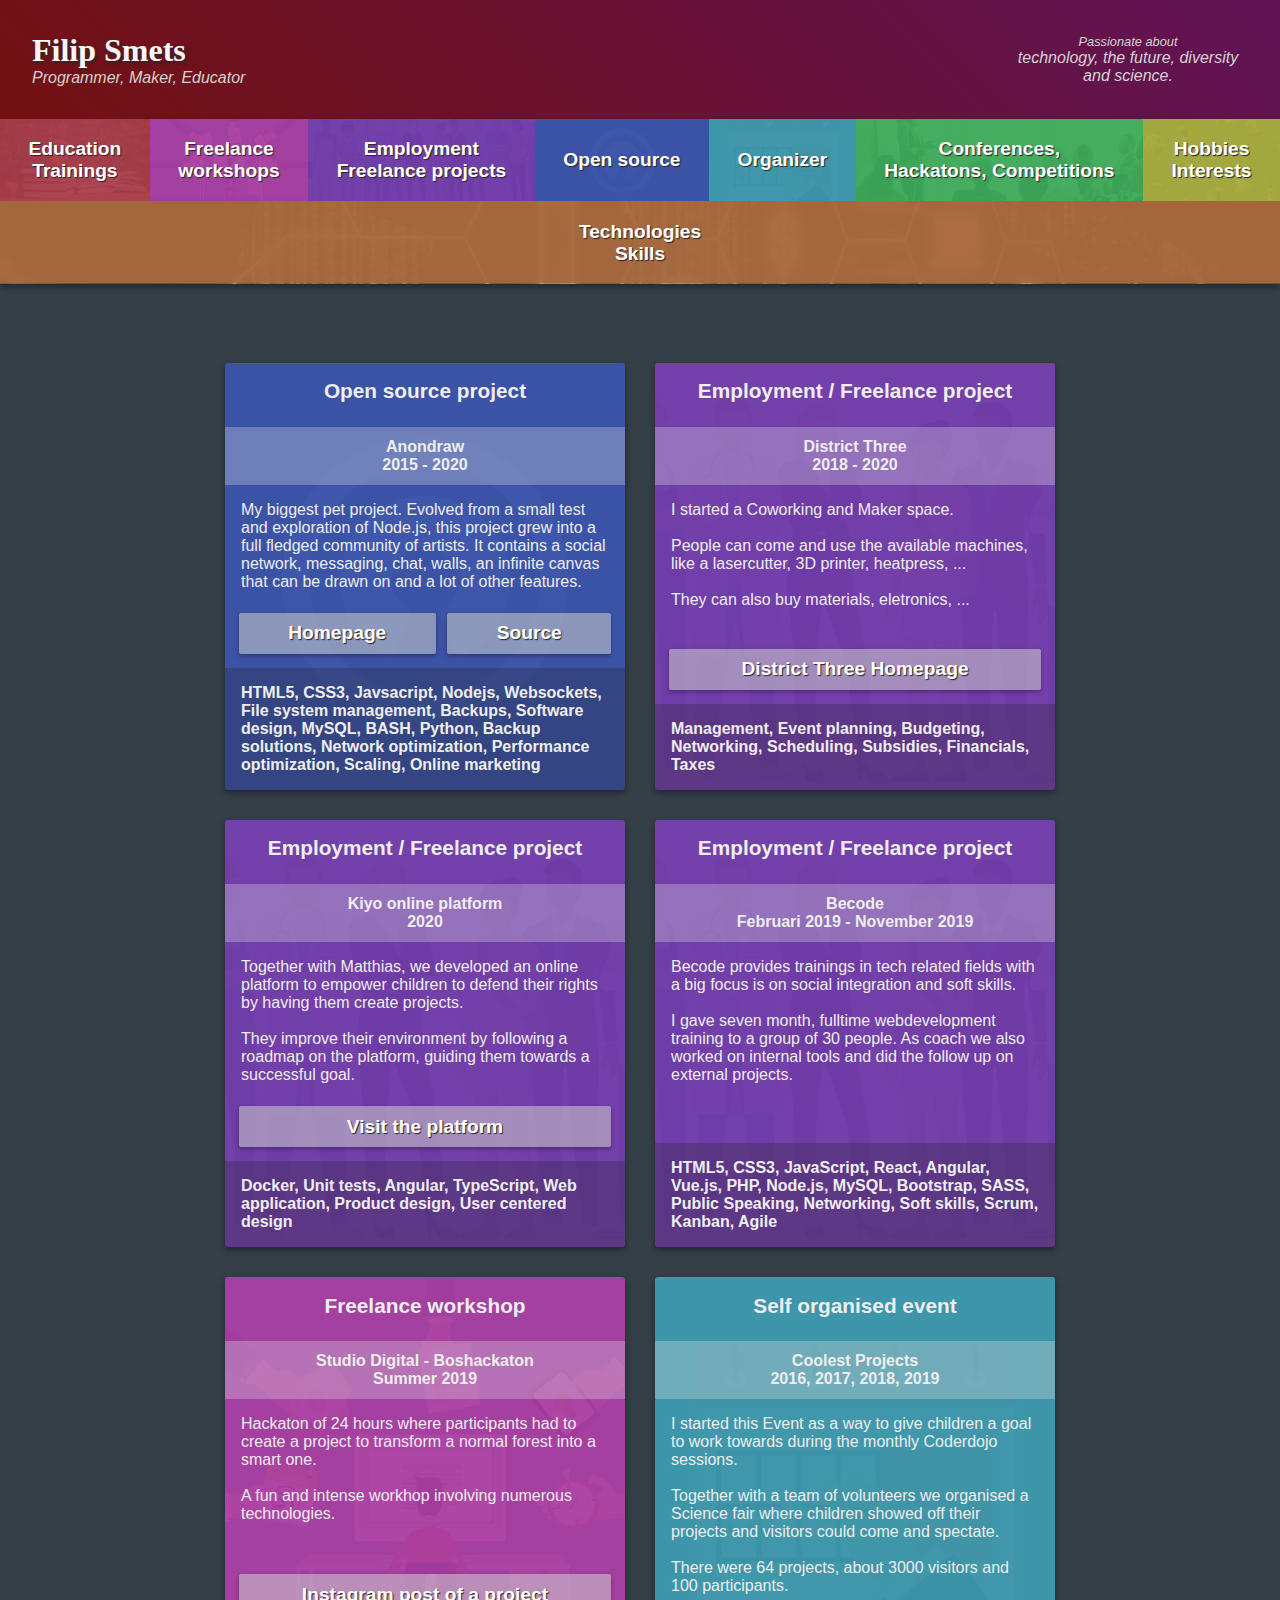
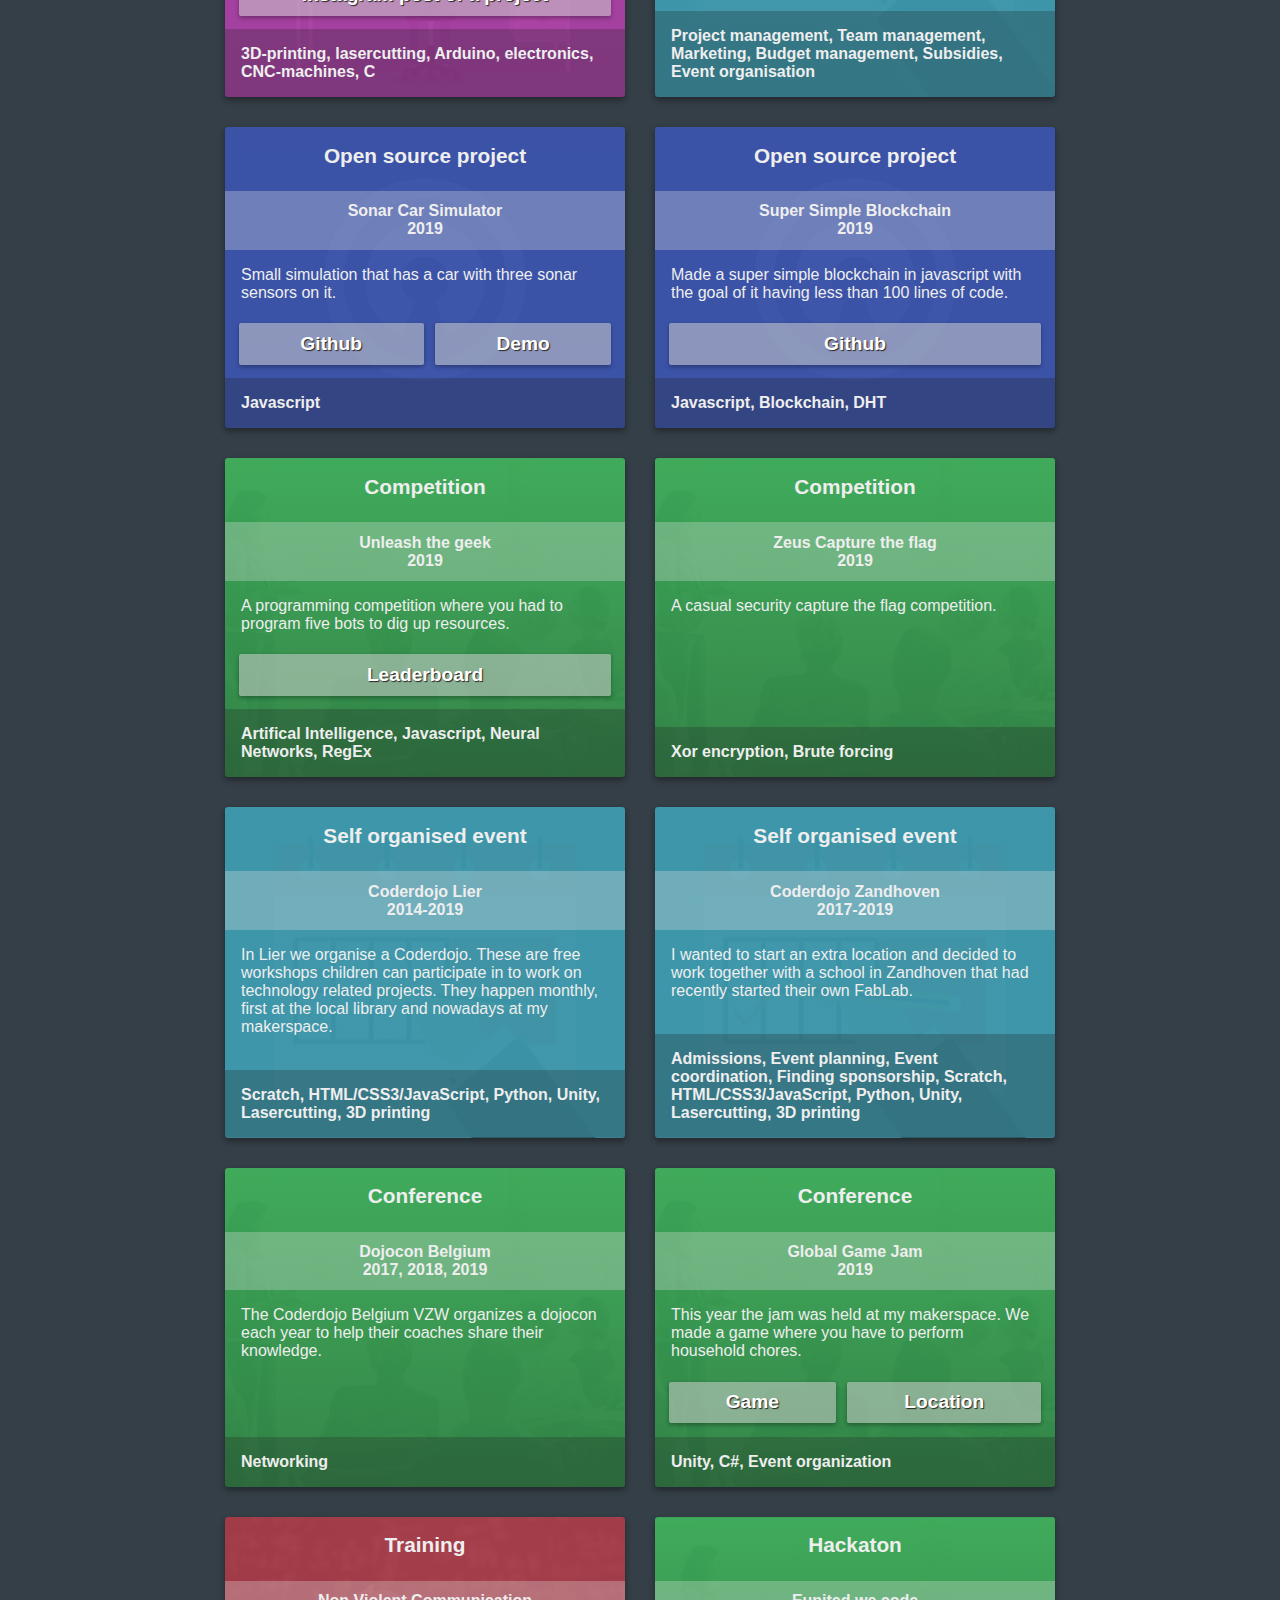
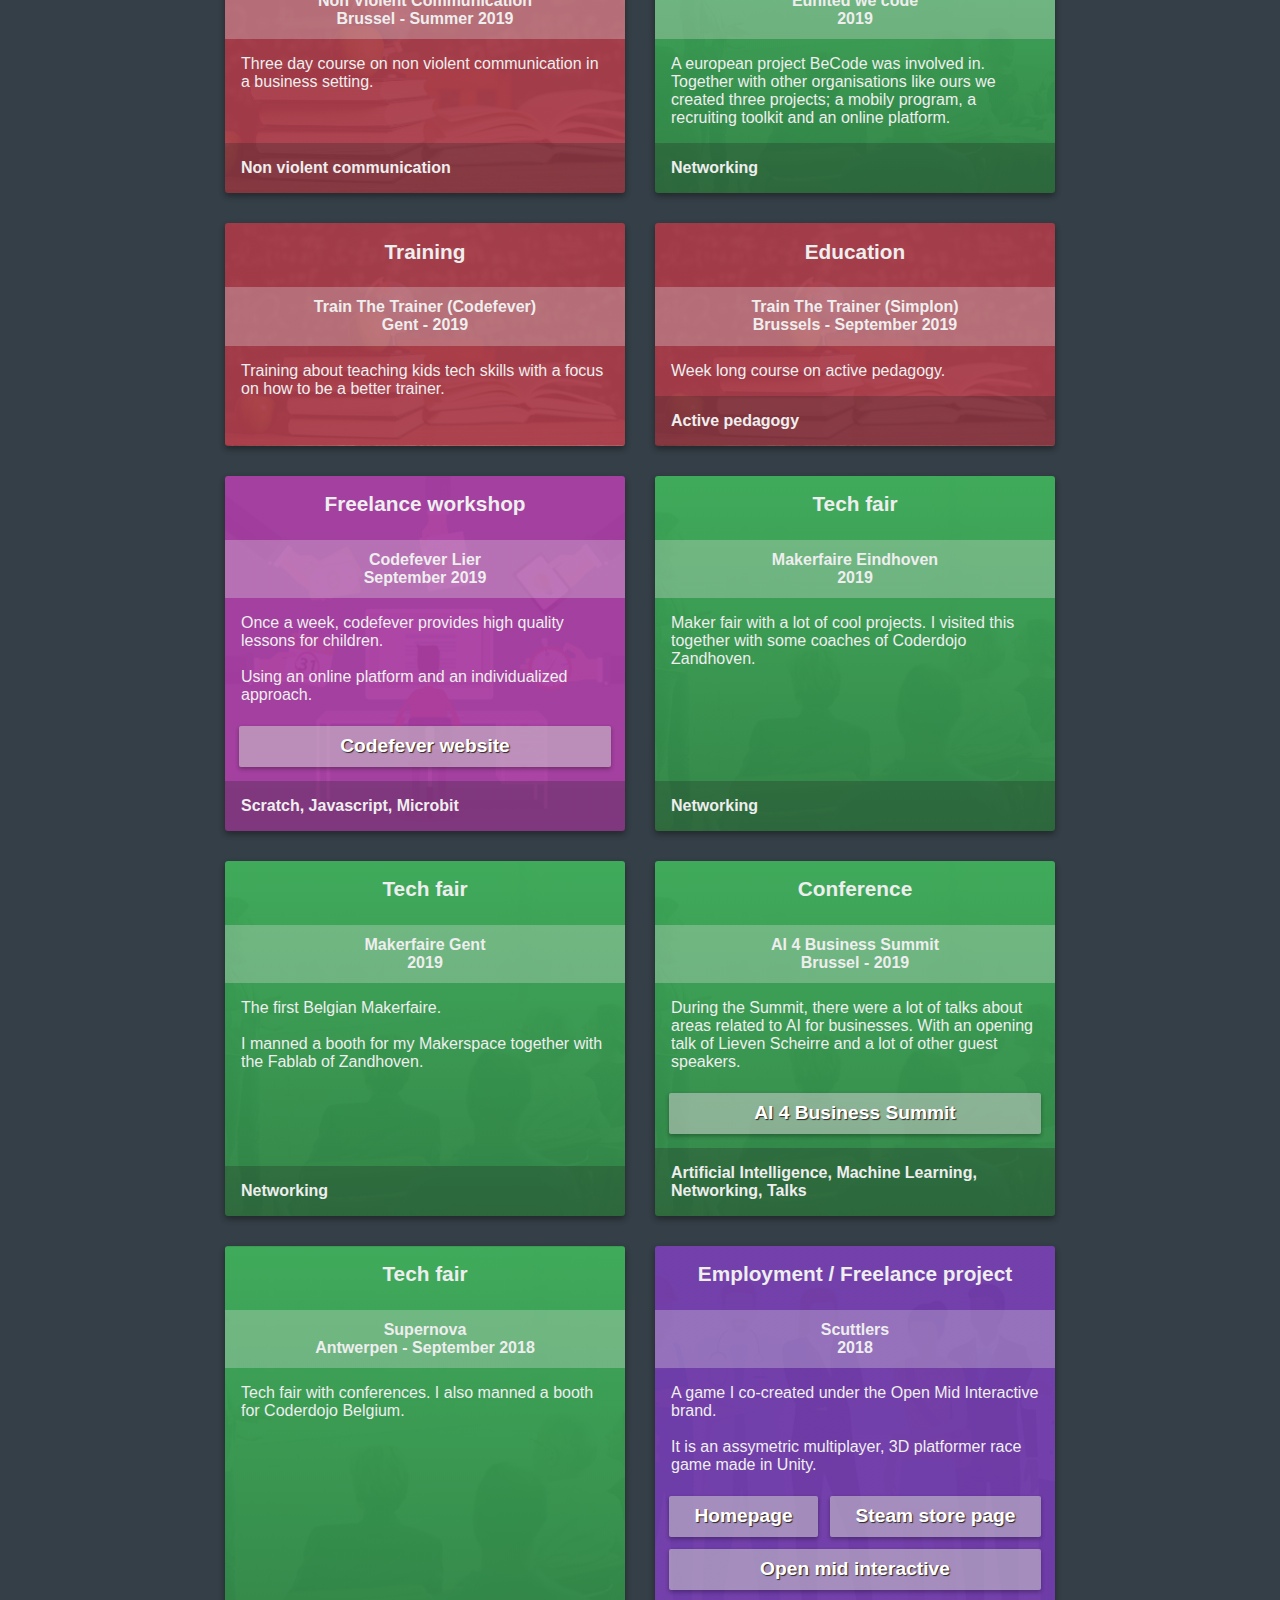
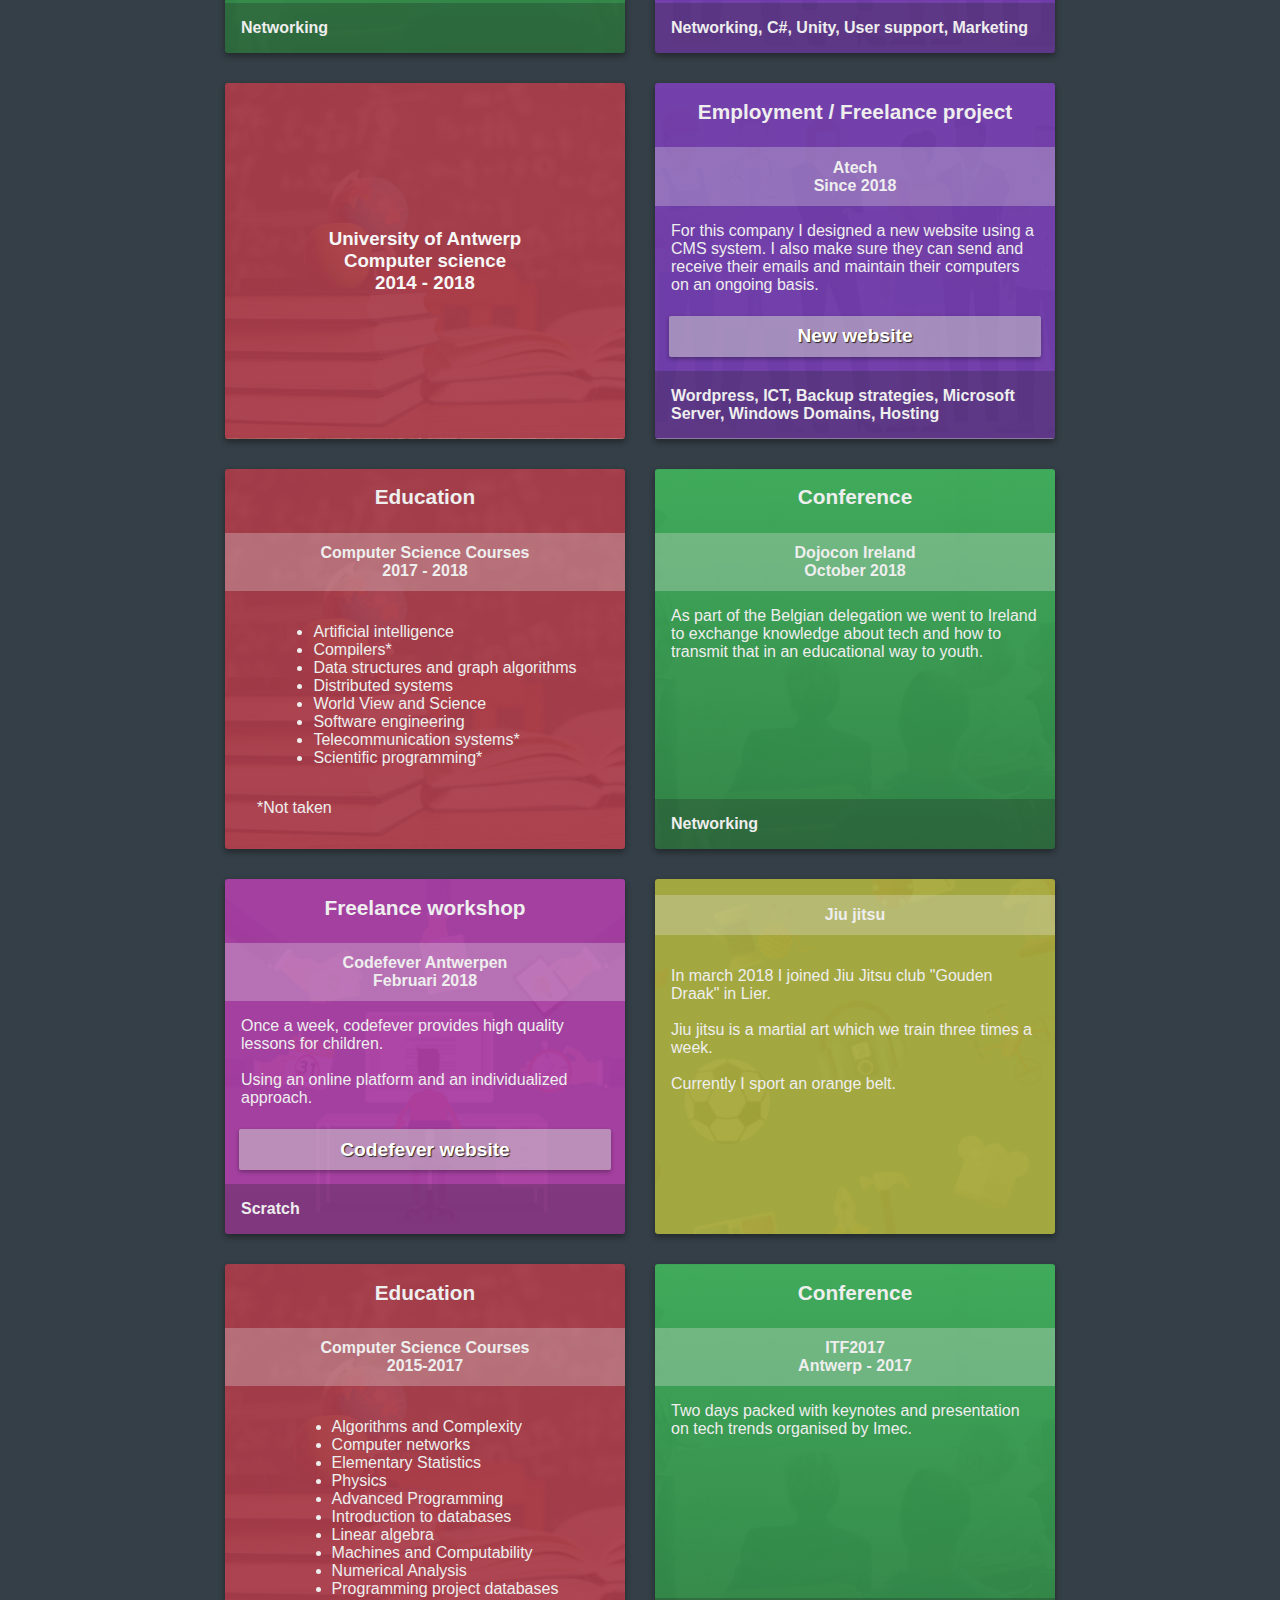
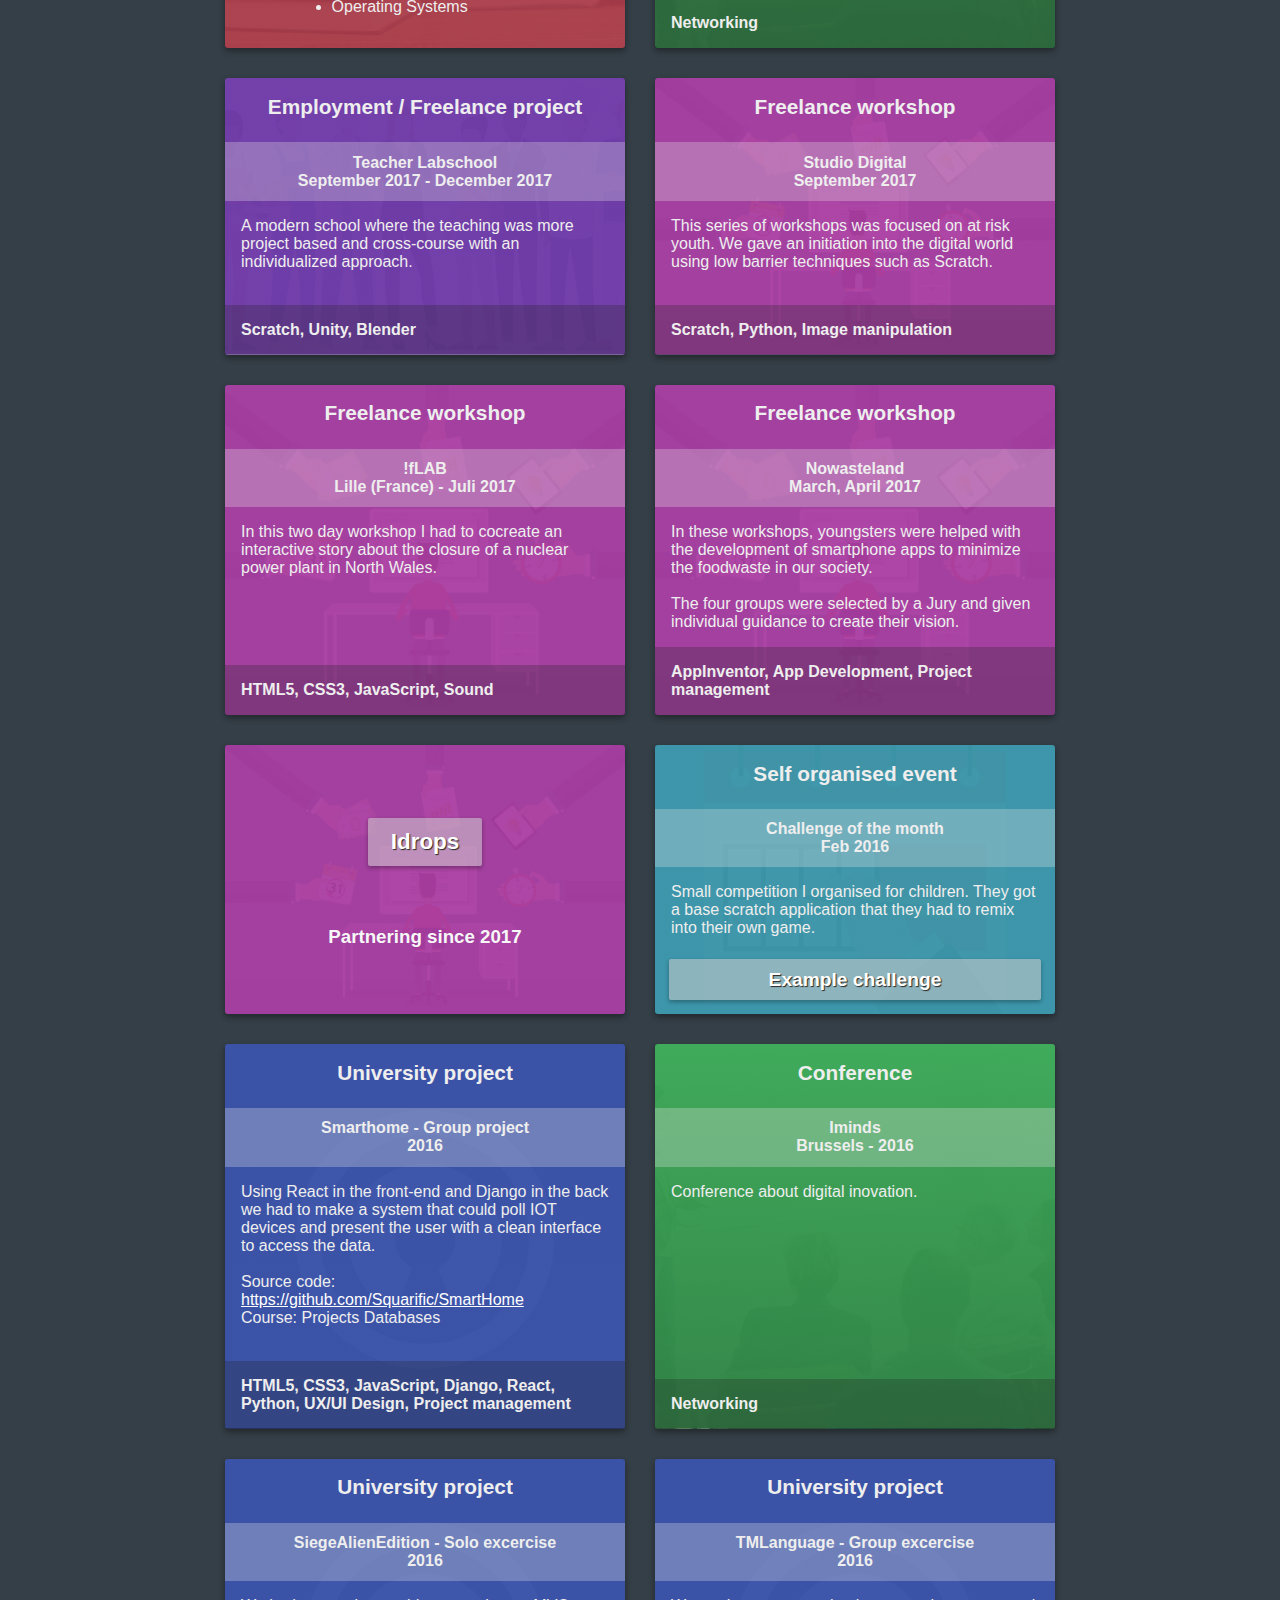
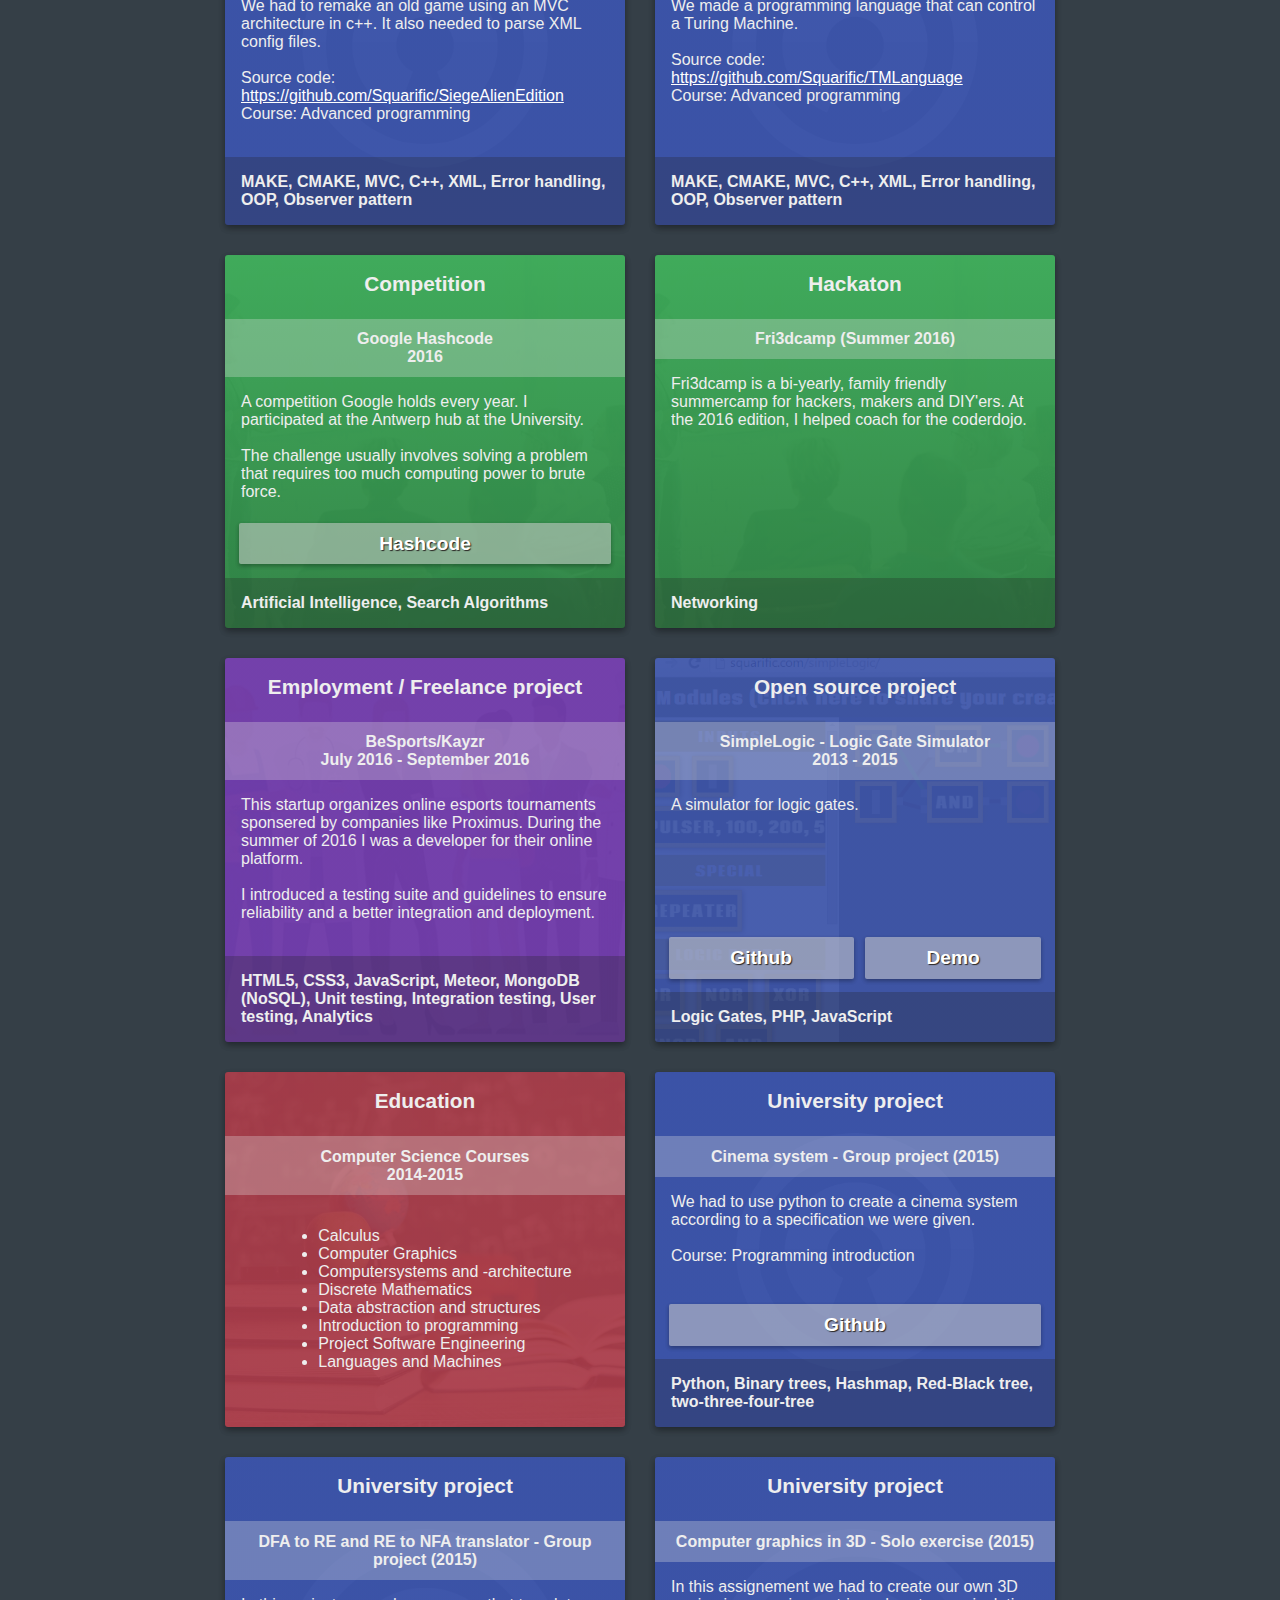
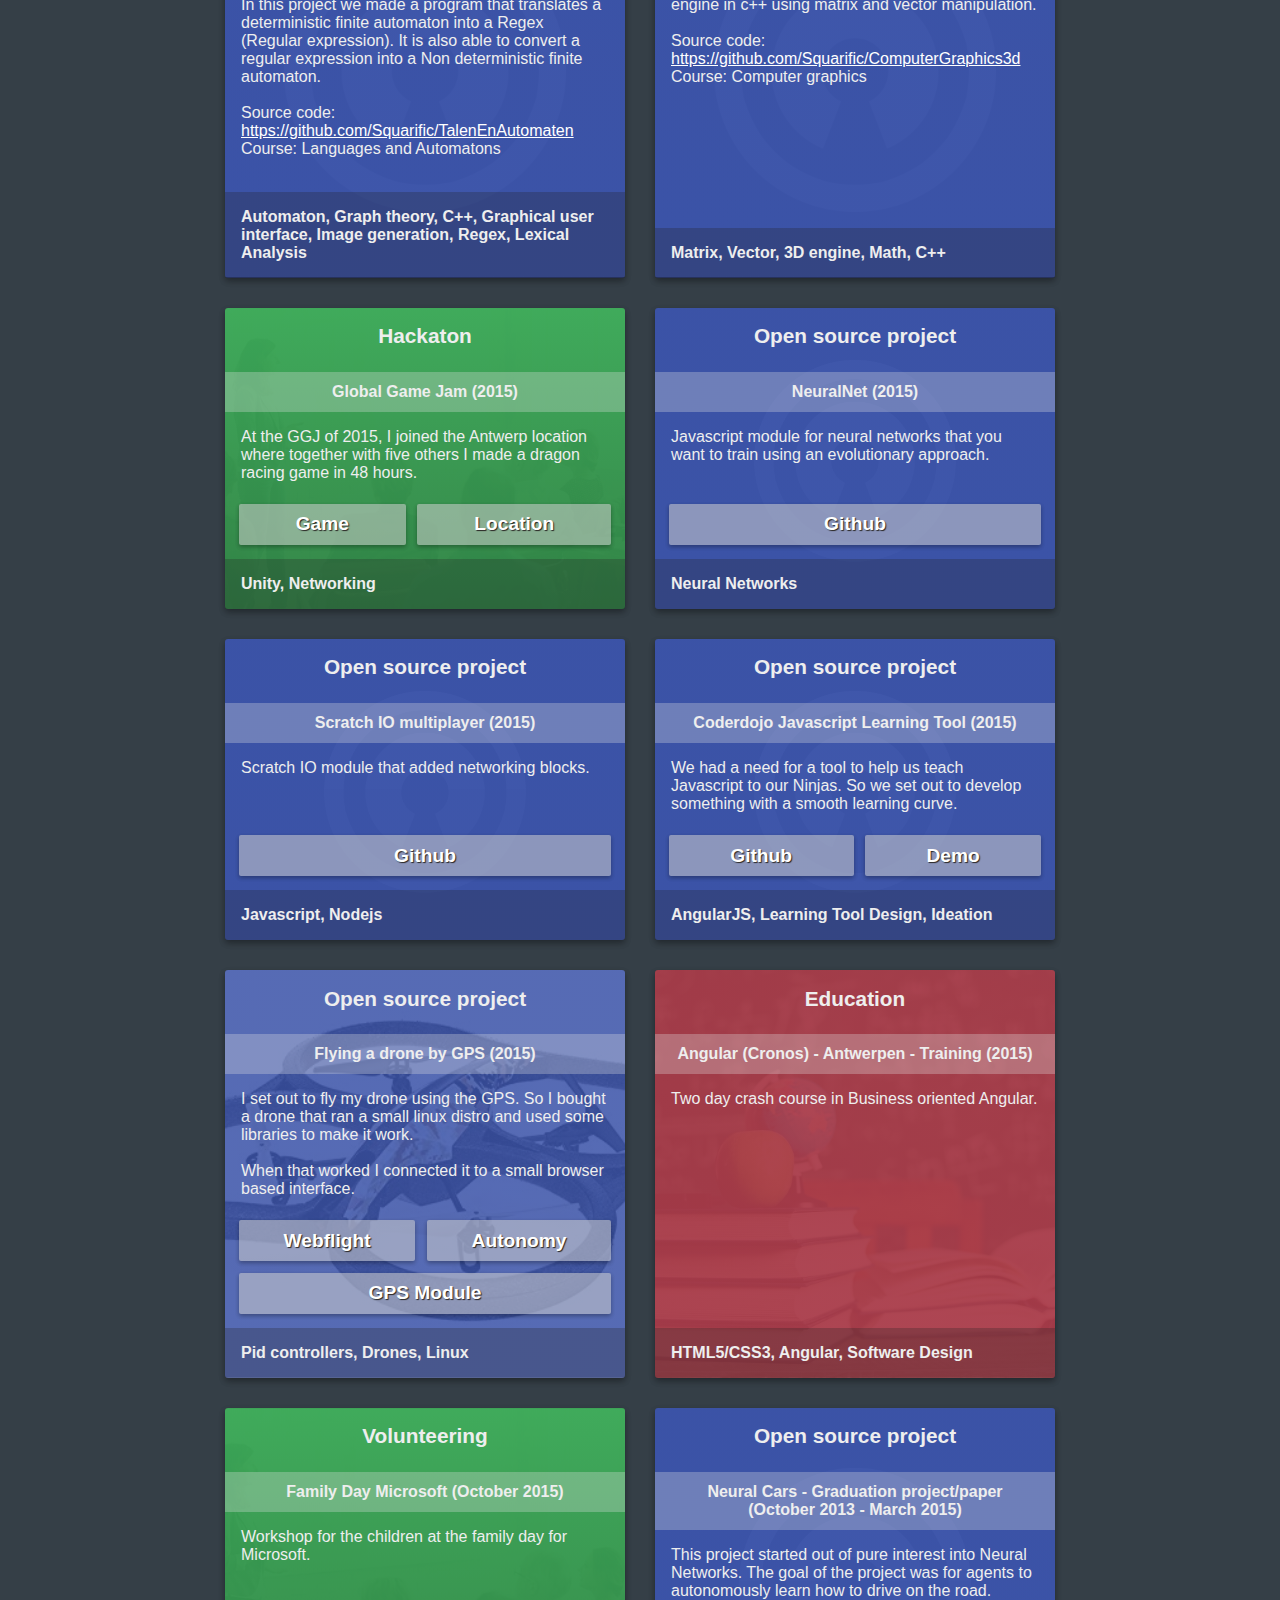
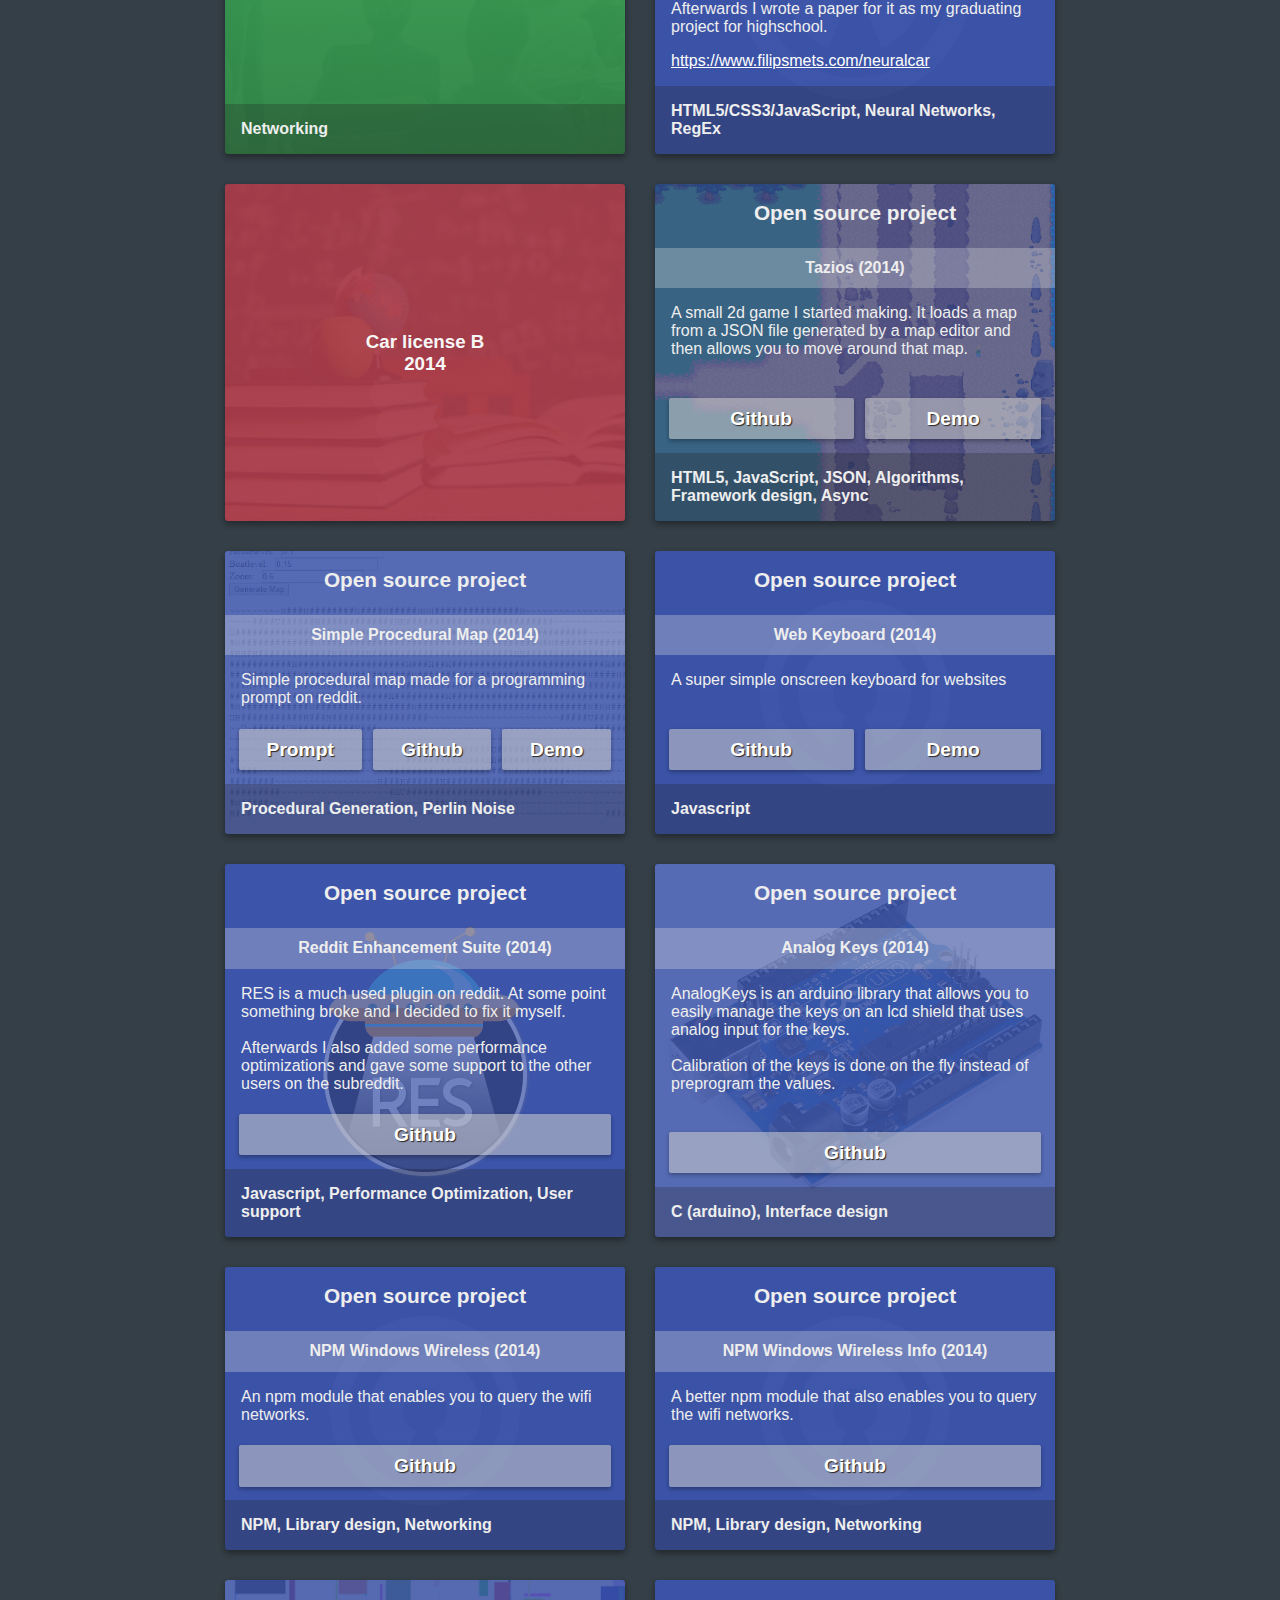
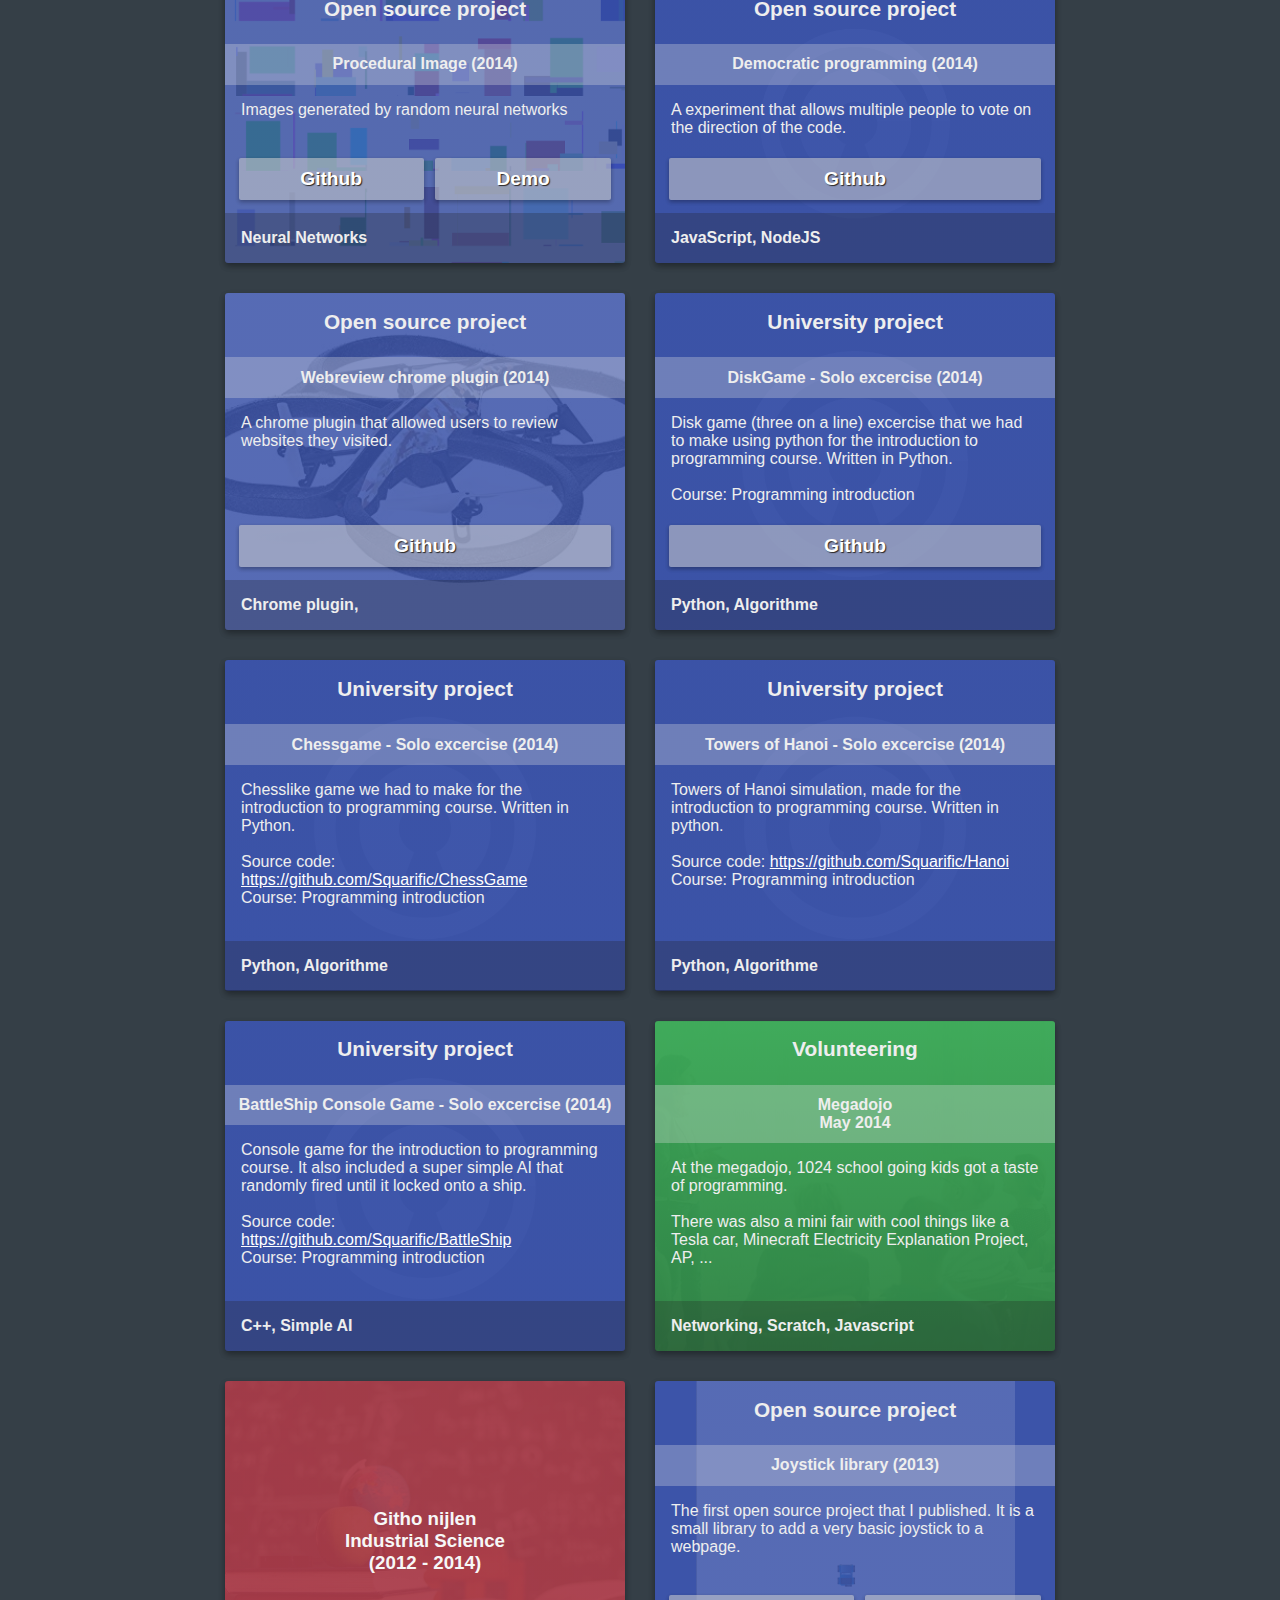
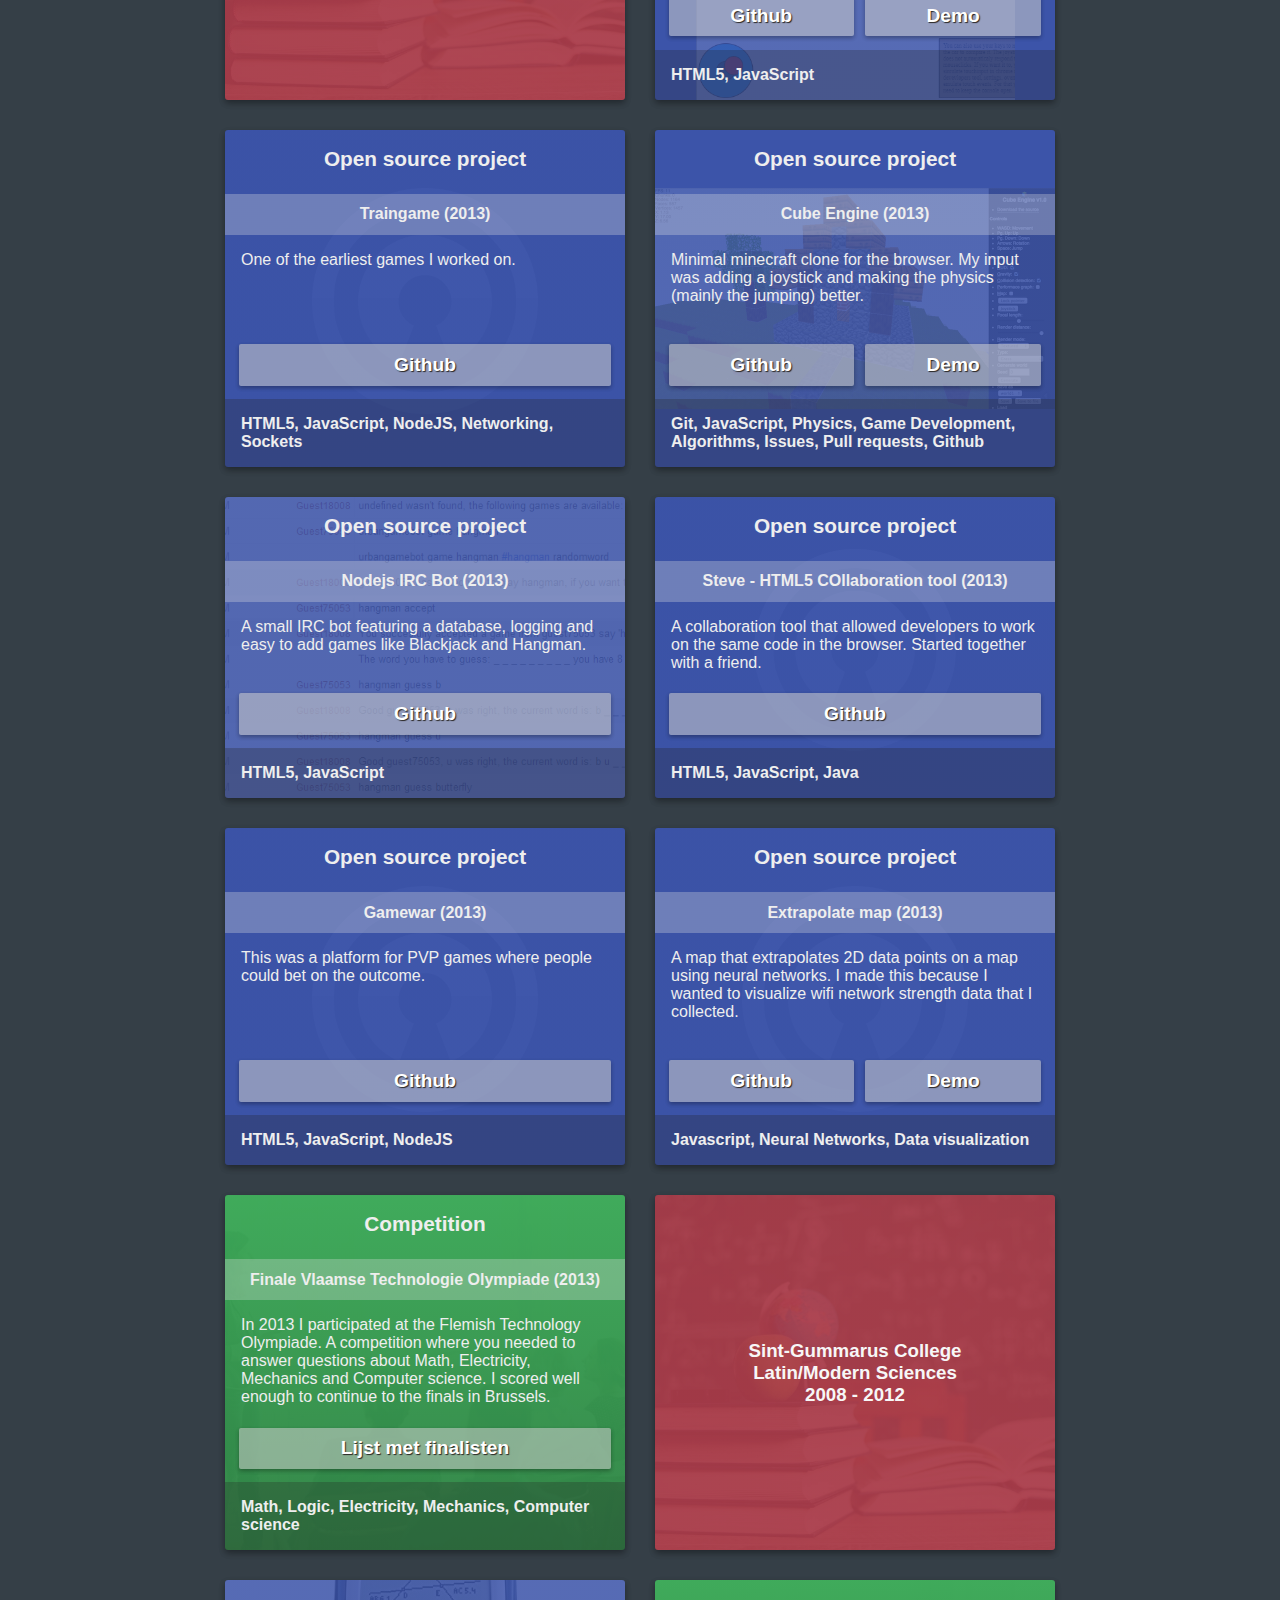
<file: index.html>
<html>
    <head>
		<meta http-equiv="Content-Type" content="text/html; charset=utf-8" charset="UTF-8"/>
		
        <title>Filip Smets - Projects/portfolio</title>

        <link rel="stylesheet" href="index.css"/>
		<link rel="icon" href="favicon.ico"/>

		<meta name="viewport" content="width=device-width, initial-scale=1"/>
		
		<meta name="description" content="Portfolio page of Filip Smets. Programmer, maker, educator currently located in Belgium. Here you can find a list of most of the projects I have worked on." />
    </head>
    <body>
		<div class="header">
			<div>
				<span class="name">Filip Smets</span>
				<div class="bio">
					Programmer, Maker, Educator
				</div>
			</div>
			
			<div class="bio">
				<span class="passionlabel">Passionate about</span><br/>
				technology, the future, diversity and science. 
			</div>
		</div>
		<div class="filters">
		
			<div class="basicFilters">
				Sort by &nbsp; &nbsp;
				<div class="filterSort">
					Starred
				</div>
				<div class="filterSort selected">
					▲ Date
				</div>
				<div class="filterSort">
					Size
				</div>
				
				<input type="text" class="filterBox" placeholder="Search by keywords, technology, project name, ...">
			</div>
			
			<div class="menu topicFilters">
				<a class="education button">Education<br/>Trainings</a>
				<a class="freelance button">Freelance<br/>workshops</a>
				<a class="work button">Employment<br/>Freelance projects</a>
				<a class="opensource button">Open source</a>
				<a class="eventsorganised button">Organizer</a>
				<a class="events button">Conferences,<br/>Hackatons, Competitions</a>
				<a class="hobbies button">Hobbies<br/>Interests</a>
				<a class="technologies button">Technologies<br/>Skills</a>
			</div>
		</div>
		
		<div id="projects" class="block">
			<div class="project opensource">
				<h4>
					Anondraw<br/>
					2015&nbsp;-&nbsp;2020
				</h4>
				<p class="jump">
					My biggest pet project. Evolved from a small test and exploration of Node.js, this project grew into a full fledged community of artists. It contains a social network, messaging, chat, walls, an infinite canvas that can be drawn on and a lot of other features.
				</p>
				<div class="buttons">
					<a class="button" target="_blank" href="https://www.anondraw.com">Homepage</a><br/>
					<a class="button" target="_blank" href="https://github.com/Squarific/Anondraw/">Source</a>
				</div>
				<span class="tech">HTML5, CSS3, Javsacript, Nodejs, Websockets, File system management, Backups, Software design, MySQL, BASH, Python, Backup solutions, Network optimization, Performance optimization, Scaling, Online marketing</span>
			</div>

			<div class="project work">
				<h4>
					District Three<br/>
					2018 - 2020
				</h4>
				<p class="jump">
					I started a Coworking and Maker space.<br/><br/>
					People can come and use the available machines, like a lasercutter, 3D printer, heatpress, ...<br/><br/>
					They can also buy materials, eletronics, ...
				</p>
				<div class="buttons">
					<a class="button" href="https://www.districtthree.be" target="_blank">District Three Homepage</a>
				</div>
				<span class="tech">Management, Event planning, Budgeting, Networking, Scheduling, Subsidies, Financials, Taxes</span>
			</div>
      
      <div class="project work">
				<!-- (June 2019 - September 2019) -->
				<h4>
					Kiyo online platform<br/>
					2020
				</h4>
				<p class="jump">
					Together with Matthias, we developed an online platform to empower children to defend their rights by having them create projects.<br/><br/>
					They improve their environment by following a roadmap on the platform, guiding them towards a successful goal.
				</p>
				<div class="buttons">
					<a class="button" target="_blank" href="http://www.action4rights.be">Visit the platform</a>
				</div>
				<span class="tech">Docker, Unit tests, Angular, TypeScript, Web application, Product design, User centered design</span>
			</div>
			
			<div class="project work">
				<h4>
					Becode<br/>
					Februari&nbsp;2019&nbsp;- November&nbsp;2019
				</h4>
				<p class="jump">
					Becode provides trainings in tech related fields with a big focus is on social integration and soft skills.<br/><br/>
					I gave seven month, fulltime webdevelopment training to a group of 30 people. As coach we also worked on internal tools and did the follow up on external projects.
				</p>
				<span class="tech">HTML5, CSS3, JavaScript, React, Angular, Vue.js, PHP, Node.js, MySQL, Bootstrap, SASS, Public Speaking, Networking, Soft skills, Scrum, Kanban, Agile</span>
			</div>
		
			<div class="project freelance">
				<h4>
					Studio Digital - Boshackaton<br/>
					Summer&nbsp;2019
				</h4>
				<p class="jump">
					Hackaton of 24 hours where participants had to create a project to transform a normal forest into a smart one.<br/><br/>
					A fun and intense workhop involving numerous technologies.
				</p>
				<div class="buttons">
					<a class="button" href="https://www.instagram.com/p/B1IB-xNlTdV/" target="_blank">Instagram post of a project</a>
				</div>
				<span class="tech">3D-printing, lasercutting, Arduino, electronics, CNC-machines, C</span>
			</div>
			
			<div class="project eventsorganised">
				<h4>
					Coolest Projects<br/>
					2016,&nbsp;2017,&nbsp;2018,&nbsp;2019
				</h4>
				<p class="jump">
					I started this Event as a way to give children a goal to work towards during the monthly Coderdojo sessions. <br/><br/>
					Together with a team of volunteers we organised a Science fair where children showed off their projects and visitors could come and spectate.<br/><br/>
					There were 64 projects, about 3000 visitors and 100 participants.
				</p>
				<span class="tech">Project management, Team management, Marketing, Budget management, Subsidies, Event organisation</span>
			</div>
			
			<div class="project opensource">
				<h4>
					Sonar Car Simulator<br/>
					2019
				</h4>
				<p class="jump">
					Small simulation that has a car with three sonar sensors on it. 
				</p>
				<div class="buttons">
					<a class="button" target="_blank" href="https://github.com/Squarific/carsimulation/">Github</a>
					<a class="button" target="_blank" href="https://squarific.github.io/carsimulation/">Demo</a>
				</div>
				<span class="tech">Javascript</span>
			</div>
			
			<div class="project opensource">
				<h4>
					Super Simple Blockchain<br/>
					2019
				</h4>
				<p class="jump">
					Made a super simple blockchain in javascript with the goal of it having less than 100 lines of code. 
				</p>
				<div class="buttons">
					<a class="button" target="_blank" href="https://github.com/Squarific/SimpleBlockchain">Github</a>
				</div>
				<span class="tech">Javascript, Blockchain, DHT</span>
			</div>
			
			<div class="project events competition">
				<h4>
					Unleash the geek<br/>
					2019
				</h4>
				<p class="jump">
					A programming competition where you had to program five bots to dig up resources. 
				</p>
				<div class="buttons">
					<a class="button" target="_blank" href="https://www.codingame.com/leaderboards/challenge/unleash-the-geek-amadeus/global">Leaderboard</a>
				</div>
				<span class="tech">Artifical Intelligence, Javascript, Neural Networks, RegEx</span>
			</div>

			<div class="project events competition">
				<h4>
					Zeus Capture the flag<br/>
					2019
				</h4>
				<p class="jump">
					A casual security capture the flag competition. 
				</p>
				<span class="tech">Xor encryption, Brute forcing</span>
			</div>
			
			<div class="project eventsorganised">
				<h4>
					Coderdojo Lier<br/>
					2014-2019
				</h4>
				<p class="jump">
					In Lier we organise a Coderdojo. These are free workshops children can participate in to work on technology related projects. They happen monthly, first at the local library and nowadays at my makerspace.
					<br/><br/>
				</p>
				<span class="tech">Scratch, HTML/CSS3/JavaScript, Python, Unity, Lasercutting, 3D printing</span>
			</div>
			
			<div class="project eventsorganised">
				<h4>
					Coderdojo Zandhoven<br/>
					2017-2019
				</h4>
				<p class="jump">
					I wanted to start an extra location and decided to work together with a school in Zandhoven that had recently started their own FabLab.
					<br/><br/>
				</p>
				<span class="tech">Admissions, Event planning, Event coordination, Finding sponsorship, Scratch, HTML/CSS3/JavaScript, Python, Unity, Lasercutting, 3D printing</span>
			</div>
			
			<div class="project events conference">
				<h4>
					Dojocon Belgium<br/>
					2017, 2018, 2019
				</h4>
				<p class="jump">
					The Coderdojo Belgium VZW organizes a dojocon each year to help their coaches share their knowledge.
				</p>
				<span class="tech">Networking</span>
			</div>	
			
			<div class="project events conference">
				<h4>
					Global Game Jam<br/>
					2019
				</h4>
				<p class="jump">
					This year the jam was held at my makerspace. We made a game where you have to perform household chores.
				</p>
				<div class="buttons">
					<a class="button" target="_blank" href="https://globalgamejam.org/2019/games/dust-buster">Game</a><br/>
					<a class="button" target="_blank" href="https://globalgamejam.org/2019/jam-sites/district-three">Location</a>
				</div>
				<span class="tech">Unity, C#, Event organization</span>
			</div>
			
			<div class="project education training">
				<h4>
					Non Violent Communication<br/>
					Brussel - Summer&nbsp;2019
				</h4>
				<p class="jump">
					Three day course on non violent communication in a business setting.
				</p>
				<span class="tech">Non violent communication</span>
			</div>
			
			<div class="project events hackaton">
				<h4>
					Eunited we code<br/>
					2019	
				</h4>
				<p class="jump">
					A european project BeCode was involved in. Together with other organisations like ours we created three projects; a mobily program, a recruiting toolkit and an online platform. 
				</p>
				<span class="tech">Networking</span>
			</div>
			
			<div class="project education training">
				<h4>
					Train The Trainer (Codefever)<br/>
					Gent - 2019
				</h4>
				<p class="jump">
					Training about teaching kids tech skills with a focus on how to be a better trainer.
				</p>
			</div>
			
			<div class="project education trainig">
				<h4>
					Train The Trainer (Simplon)<br/>
					Brussels - September 2019
				</h4>
				<p class="jump">
					Week long course on active pedagogy.
				</p>
				<span class="tech">Active pedagogy</span>
			</div>
			
			<div class="project freelance">
				<h4>
					Codefever Lier<br/>
					September 2019
				</h4>
				<p class="jump">
					Once a week, codefever provides high quality lessons for children.<br/><br/>
					Using an online platform and an individualized approach.
				</p>
				<div class="buttons">
					<a class="button" target="_blank" href="https://www.codefever.be/nl">Codefever website</a>
				</div>
				<span class="tech">Scratch, Javascript, Microbit</span>
			</div>
			
			<div class="project events techfair">
				<h4>
					Makerfaire Eindhoven<br/>
					2019
				</h4>
				<p class="jump">
					Maker fair with a lot of cool projects. I visited this together with some coaches of Coderdojo Zandhoven.
				</p>
				<span class="tech">Networking</span>
			</div>
			
			<div class="project events techfair">
				<h4>
					Makerfaire Gent<br/>
					2019
				</h4>
				<p class="jump">
					The first Belgian Makerfaire.<br/><br/>
					I manned a booth for my Makerspace together with the Fablab of Zandhoven.
				</p>
				<span class="tech">Networking</span>
			</div>
			
			<div class="project events conference">
				<h4>
					AI 4 Business Summit<br/>
					Brussel - 2019
				</h4>
				<p class="jump">
					During the Summit, there were a lot of talks about areas related to AI for businesses. With an opening talk of Lieven Scheirre and a lot of other guest speakers.
				</p>
				<div class="buttons">
					<a class="button" target="_blank" href="https://ai4businesssummit.com/">AI 4 Business Summit</a>
				</div>
				<span class="tech">Artificial Intelligence, Machine Learning, Networking, Talks</span>
			</div>
			
			<div class="project events techfair">
				<h4>
					Supernova<br/>
					Antwerpen - September&nbsp;2018
				</h4>
				<p class="jump">
					Tech fair with conferences. I also manned a booth for Coderdojo Belgium.
				</p>
				<span class="tech">Networking</span>
			</div>

			<div class="project work">
				<h4>
					Scuttlers<br/>
					2018
				</h4>
				<p class="jump">
					A game I co-created under the Open Mid Interactive brand.<br/><br/>
					It is an assymetric multiplayer, 3D platformer race game made in Unity.
				</p>
				<div class="buttons">
					<a class="button" href="https://www.playscuttlers.com/" target="_blank">Homepage</a>
					<a class="button" href="https://store.steampowered.com/app/689040/Scuttlers/" target="_blank">Steam store page</a>
					<a class="button" href="https://openmidinteractive.com/" target="_blank">Open mid interactive</a>
				</div>
				<span class="tech">Networking, C#, Unity, User support, Marketing</span>
			</div>
			
			<h3 class="project education">
				University of Antwerp<br/>
				Computer science<br/>
				2014 - 2018
			</h3>
			
			<div class="project work">
				<h4>
					Atech<br/>
					Since 2018
				</h4>
				<p class="jump">
					For this company I designed a new website using a CMS system. I also make sure they can send and receive their emails and maintain their computers on an ongoing basis.
				</p>
				<div class="buttons">
					<a class="button" href="https://www.atechnv.be" target="_blank">New website</a>
				</div>
				<span class="tech">Wordpress, ICT, Backup strategies, Microsoft Server, Windows Domains, Hosting</span>
			</div>
			
			<div class="project education">
				<h4>
					Computer Science Courses<br/>
					2017&nbsp;-&nbsp;2018
				</h4>
				<ul class="courselist">
					<li>Artificial intelligence</li>
					<li>Compilers*</li>
					<li>Data structures and graph algorithms</li>
					<li>Distributed systems</li>
					<li>World View and Science</li>
					<li>Software engineering</li>
					<li>Telecommunication systems*</li>
					<li>Scientific programming*</li>
				</ul>
				<div class="note">
					*Not taken
				</div>
			</div>
			
			<div class="project events conference">
				<h4>
					Dojocon Ireland<br/>
					October 2018
				</h4>
				<p class="jump">
					As part of the Belgian delegation we went to Ireland to exchange knowledge about tech and how to transmit that in an educational way to youth.
				</p>
				<span class="tech">Networking</span>
			</div>
			
			<div class="project freelance">
				<h4>
					Codefever Antwerpen<br/>
					Februari 2018
				</h4>
				<p class="jump">
					Once a week, codefever provides high quality lessons for children.<br/><br/>
					Using an online platform and an individualized approach.
				</p>
				<div class="buttons">
					<a class="button" target="_blank" href="https://www.codefever.be/nl">Codefever website</a>
				</div>
				<span class="tech">Scratch</span>
			</div>

			<div class="project hobbies">
				<h4>Jiu jitsu</h4>
				<p class="jump">
					In march 2018 I joined Jiu Jitsu club "Gouden Draak" in Lier. <br/><br/>
					Jiu jitsu is a martial art which we train three times a week. <br/><br/>
					Currently I sport an orange belt.
				</p>
			</div>

			<div class="project education">
				<h4>
					Computer Science Courses<br/>
					2015-2017
				</h4>
				<ul class="courselist">
					<li>Algorithms and Complexity</li>
					<li>Computer networks</li>
					<li>Elementary Statistics</li>
					<li>Physics</li>
					<li>Advanced Programming</li>
					<li>Introduction to databases</li>
					<li>Linear algebra</li>
					<li>Machines and Computability</li>
					<li>Numerical Analysis</li>
					<li>Programming project databases</li>
					<li>Operating Systems</li>
				</ul>
			</div>

			<div class="project events conference">
				<h4>
					ITF2017<br/>
					Antwerp - 2017
				</h4>
				<p class="jump">
					Two days packed with keynotes and presentation on tech trends organised by Imec.
				</p>
				<span class="tech">Networking</span>
			</div>
			
			<div class="project work">
				<h4>
					Teacher Labschool<br/>
					September 2017 - December 2017
				</h4>
				<p class="jump">
					A modern school where the teaching was more project based and cross-course with an individualized approach.
				</p>
				<span class="tech">Scratch, Unity, Blender</span>
			</div>
			
			<div class="project freelance">
				<h4>
					Studio Digital<br/>
					September 2017
				</h4>
				<p class="jump">
					This series of workshops was focused on at risk youth. We gave an initiation into the digital world using low barrier techniques such as Scratch.<br/><br/>
				</p>
				<span class="tech">Scratch, Python, Image manipulation</span>
			</div>

			<div class="project freelance">
				<h4>
					!fLAB<br/>
					Lille (France) - Juli 2017
				</h4>
				<p class="jump">
					In this two day workshop I had to cocreate an interactive story about the closure of a nuclear power plant in North Wales.
				</p>
				<span class="tech">HTML5, CSS3, JavaScript, Sound</span>
			</div>

			<div class="project freelance">
				<h4>
					Nowasteland<br/>
					March, April 2017
				</h4>
				<p class="jump">
					In these workshops, youngsters were helped with the development of smartphone apps to minimize the foodwaste in our society. <br/><br/>
					The four groups were selected by a Jury and given individual guidance to create their vision.
				</p>
				<span class="tech">AppInventor, App Development, Project management</span>
			</div>

			<h3 class="project freelance">
				<div class="buttons">
					<a class="button" href="http://idrops.org" target="_blank">Idrops</a>
				</div>
				<br/><br/>
				Partnering since 2017
			</h3>

			<div class="project eventsorganised">
				<h4>
					Challenge of the month<br/>
					Feb&nbsp;2016
				</h4>
				<p class="jump">
					Small competition I organised for children. They got a base scratch application that they had to remix into their own game.
				</p>
				<div class="buttons">
					<a class="button" target="_blank" href="https://scratch.mit.edu/projects/92552458/">Example challenge</a>
				</div>
			</div>

			<div class="project opensource universityproject">
				<h4>
					Smarthome - Group project<br/>
					2016
				</h4>
				<p class="jump">
					Using React in the front-end and Django in the back we had to make a system that could poll IOT devices and present the user with a clean interface to access the data.<br/><br/>
					Source code: <a target="_blank" href="https://github.com/Squarific/SmartHome">https://github.com/Squarific/SmartHome</a><br/>
					Course: Projects Databases<br/><br/>
				</p>
				<span class="tech">HTML5, CSS3, JavaScript, Django, React, Python, UX/UI Design, Project management</span>
			</div>

			<div class="project events conference">
				<h4>
					Iminds<br/>
					Brussels - 2016
				</h4>
				<p class="jump">
					Conference about digital inovation.
				</p>
				<span class="tech">Networking</span>
			</div>
			
			<div class="project opensource universityproject">
				<h4>
					SiegeAlienEdition - Solo excercise<br/>
					2016
				</h4>
				<p class="jump">
					We had to remake an old game using an MVC architecture in c++. It also needed to parse XML config files.<br/><br/>
					Source code: <a target="_blank" href="https://github.com/Squarific/SiegeAlienEdition">https://github.com/Squarific/SiegeAlienEdition</a><br/>
					Course: Advanced programming<br/><br/>
				</p>
				<span class="tech">MAKE, CMAKE, MVC, C++, XML, Error handling, OOP, Observer pattern</span>
			</div>
			
			<div class="project opensource universityproject">
				<h4>
					TMLanguage - Group excercise<br/>
					2016
				</h4>
				<p class="jump">
					We made a programming language that can control a Turing Machine.<br/><br/>
					Source code: <a target="_blank" href="https://github.com/Squarific/TMLanguage">https://github.com/Squarific/TMLanguage</a><br/>
					Course: Advanced programming<br/><br/>
				</p>
				<span class="tech">MAKE, CMAKE, MVC, C++, XML, Error handling, OOP, Observer pattern</span>
			</div>

			<div class="project events competition">
				<h4>
					Google Hashcode<br/>
					2016
				</h4>
				<p class="jump">
					A competition Google holds every year. I participated at the Antwerp hub at the University.<br/><br/>
					The challenge usually involves solving a problem that requires too much computing power to brute force.
				</p>
				<div class="buttons">
					<a class="button" target="_blank" href="https://codingcompetitions.withgoogle.com/hashcode">Hashcode</a>
				</div>
				<span class="tech">Artificial Intelligence, Search Algorithms</span>
			</div>

			<div class="project events hackaton">
				<!-- Augustus 2019 -->
				<h4>Fri3dcamp (Summer 2016)</h4>
				<p class="jump">
					Fri3dcamp is a bi-yearly, family friendly summercamp for hackers, makers and DIY'ers. At the 2016 edition, I helped coach for the coderdojo.
				</p>
				<span class="tech">Networking</span>
			</div>

			<div class="project work">
				<h4>
					BeSports/Kayzr<br/>
					July 2016 - September 2016
				</h4>
				<p class="jump">
					This startup organizes online esports tournaments sponsered by companies like Proximus. During the summer of 2016 I was a developer for their online platform.<br/><br/>
					I introduced a testing suite and guidelines to ensure reliability and a better integration and deployment.
					<br/><br/>
				</p>
				<span class="tech">HTML5, CSS3, JavaScript, Meteor, MongoDB (NoSQL), Unit testing, Integration testing, User testing, Analytics</span>
			</div>

			<div class="project opensource simplelogic">
				<h4>
					SimpleLogic - Logic Gate Simulator<br/>
					2013 - 2015
				</h4>
				<p class="jump">
					A simulator for logic gates.
				</p>
				<div class="buttons">
					<a class="button" target="_blank" href="https://github.com/Squarific/simpleLogic">Github</a>
					<a class="button" target="_blank" href="http://squarific.github.io/simpleLogic/index.html">Demo</a>
				</div>
				<span class="tech">Logic Gates, PHP, JavaScript</span>
			</div>

			<div class="project education">
				<h4>
					Computer Science Courses<br/>
					2014-2015
				</h4>
				<ul class="courselist">
					<li>Calculus</li>
					<li>Computer Graphics</li>
					<li>Computersystems and -architecture</li>
					<li>Discrete Mathematics</li>
					<li>Data abstraction and structures</li>
					<li>Introduction to programming</li>
					<li>Project Software Engineering</li>
					<li>Languages and Machines</li>
				</ul>
			</div>

			<div class="project opensource universityproject">
				<h4>Cinema system - Group project (2015)</h4>
				<p class="jump">
					We had to use python to create a cinema system according to a specification we were given.<br/><br/>
					Course: Programming introduction<br/><br/>
				</p>
				<div class="buttons">
					<a class="button" target="_blank" href="https://github.com/Squarific/Cinema">Github</a>
				</div>
				<span class="tech">Python, Binary trees, Hashmap, Red-Black tree, two-three-four-tree</span>
			</div>
			
			<div class="project opensource universityproject">
				<h4>DFA to RE and RE to NFA translator - Group project (2015)</h4>
				<p class="jump">
					In this project we made a program that translates a deterministic finite automaton into a Regex (Regular expression). It is also able to convert a regular expression into a Non deterministic finite automaton.<br/><br/>
					Source code: <a target="_blank" href="https://github.com/Squarific/TalenEnAutomaten">https://github.com/Squarific/TalenEnAutomaten</a><br/>
					Course: Languages and Automatons<br/><br/>
				</p>
				<span class="tech">Automaton, Graph theory, C++, Graphical user interface, Image generation, Regex, Lexical Analysis</span>
			</div>
			
			<div class="project opensource universityproject">
				<h4>Computer graphics in 3D - Solo exercise (2015)</h4>
				<p class="jump">
					In this assignement we had to create our own 3D engine in c++ using matrix and vector manipulation.<br/><br/>
					Source code: <a target="_blank" href="https://github.com/Squarific/ComputerGraphics3d">https://github.com/Squarific/ComputerGraphics3d</a><br/>
					Course: Computer graphics<br/><br/>
				</p>
				<span class="tech">Matrix, Vector, 3D engine, Math, C++</span>
			</div>
			
			<div class="project events hackaton">
				<h4>Global Game Jam (2015)</h4>
				<p class="jump">
					At the GGJ of 2015, I joined the Antwerp location where together with five others I made a dragon racing game in 48 hours.
				</p>
				<div class="buttons">
					<a class="button" target="_blank" href="https://globalgamejam.org/2015/games/dragon-gate">Game</a><br/>
					<a class="button" target="_blank" href="https://globalgamejam.org/2015/jam-sites/antwerp">Location</a>
				</div>
				<span class="tech">Unity, Networking</span>
			</div>
			
			<div class="project opensource">
				<h4>NeuralNet (2015)</h4>
				<p class="jump">
					Javascript module for neural networks that you want to train using an evolutionary approach.
				</p>
				<div class="buttons">
					<a class="button" target="_blank" href="https://github.com/Squarific/NeuralNet">Github</a>
				</div>
				<span class="tech">Neural Networks</span>
			</div>
			
			<div class="project opensource">
				<h4>Scratch IO multiplayer (2015)</h4>
				<p class="jump">
					Scratch IO module that added networking blocks.
				</p>
				<div class="buttons">
					<a class="button" target="_blank" href="https://github.com/Squarific/Scratch-io">Github</a>
				</div>
				<span class="tech">Javascript, Nodejs</span>
			</div>
			
			<div class="project opensource">
				<h4>Coderdojo Javascript Learning Tool (2015)</h4>
				<p class="jump">
					We had a need for a tool to help us teach Javascript to our Ninjas. So we set out to develop something with a smooth learning curve.
				</p>
				<div class="buttons">
					<a class="button" target="_blank" href="https://github.com/GeenenTijd/CoderDojoJavascript">Github</a>
					<a class="button" target="_blank" href="http://geenentijd.github.io/CoderDojoJavascript/#/">Demo</a>
				</div>
				<span class="tech">AngularJS, Learning Tool Design, Ideation</span>
			</div>
			
			<div class="project opensource drone">
				<h4>Flying a drone by GPS (2015)</h4>
				<p class="jump">
					I set out to fly my drone using the GPS. So I bought a drone that ran a small linux distro and used some libraries to make it work.<br/><br/>
					When that worked I connected it to a small browser based interface.
				</p>
				<div class="buttons">
					<a class="button" target="_blank" href="https://github.com/Squarific/ardrone-webflight">Webflight</a>
					<a class="button" target="_blank" href="https://github.com/Squarific/ardrone-autonomy">Autonomy</a>
					<a class="button" target="_blank" href="https://github.com/Squarific/ar-drone-gps">GPS Module</a>
				</div>
				<span class="tech">Pid controllers, Drones, Linux</span>
			</div>

			<div class="project education">
				<h4>Angular (Cronos) - Antwerpen - Training (2015)</h4>
				<p class="jump">
					Two day crash course in Business oriented Angular.
				</p>
				<span class="tech">HTML5/CSS3, Angular, Software Design</span>
			</div>
			
			<div class="project events volunteering">
				<h4>Family Day Microsoft (October 2015)</h4>
				<p class="jump">
					Workshop for the children at the family day for Microsoft.
				</p>
				<span class="tech">Networking</span>
			</div>

			<div class="project opensource">
				<h4>Neural&nbsp;Cars - Graduation&nbsp;project/paper (October&nbsp;2013&nbsp;-&nbsp;March&nbsp;2015)</h4>
				<p class="jump">
					This project started out of pure interest into Neural Networks. The goal of the project was for agents to autonomously learn how to drive on the road.<br/>
					Afterwards I wrote a paper for it as my graduating project for highschool.
				</p>
				<div class="buttons">
					<a class="buttons" target="_blank" href="https://www.filipsmets.com/neuralcar">https://www.filipsmets.com/neuralcar</a>
				</div>
				<span class="tech">HTML5/CSS3/JavaScript, Neural Networks, RegEx</span>
			</div>
			
			<h3 class="project education">
				Car license B<br/>
				2014
			</h3>
						
			<div class="project opensource tazios">
				<h4>Tazios (2014)</h4>
				<p class="jump">
					A small 2d game I started making. It loads a map from a JSON file generated by a map editor and then allows you to move around that map.<br/><br/>
				</p>
				<div class="buttons">
					<a class="button" target="_blank" href="https://github.com/Squarific/Tazios">Github</a><br/>
					<a class="button" target="_blank" href="http://squarific.github.io/Tazios/client/client.html">Demo</a>
				</div>
				<span class="tech">HTML5, JavaScript, JSON, Algorithms, Framework design, Async</span>
			</div>
			
			<div class="project opensource proceduralmap">
				<h4>Simple Procedural Map (2014)</h4>
				<p class="jump">
					Simple procedural map made for a programming prompt on reddit. 
				</p>
				<div class="buttons">
					<a class="button" target="_blank" href="http://www.reddit.com/r/ProgrammingPrompts/comments/1zwull/very_simple_procedurally_generated_map/">Prompt</a>
					<a class="button" target="_blank" href="https://github.com/Squarific/SimpleProceduralMap">Github</a>
					<a class="button" target="_blank" href="http://squarific.github.io/SimpleProceduralMap/demo.html">Demo</a>
				</div>
				<span class="tech">Procedural Generation, Perlin Noise</span>
			</div>
			
			<div class="project opensource">
				<h4>Web Keyboard (2014)</h4>
				<p class="jump">
					A super simple onscreen keyboard for websites
				</p>
				<div class="buttons">
					<a class="button" target="_blank" href="https://github.com/Squarific/WebKeyBoard">Github</a><br/>
					<a class="button" target="_blank" href="http://squarific.github.io/WebKeyBoard/demo.html">Demo</a>
				</div>
				<span class="tech">Javascript</span>
			</div>
			
			<div class="project opensource res">
				<h4>Reddit Enhancement Suite (2014)</h4>
				<p class="jump">
					RES is a much used plugin on reddit. At some point something broke and I decided to fix it myself.<br/><br/>
					Afterwards I also added some performance optimizations and gave some support to the other users on the subreddit.
				</p>
				<div class="buttons">
					<a class="button" target="_blank" href="https://github.com/Squarific/Reddit-Enhancement-Suite">Github</a>
				</div>
				<span class="tech">Javascript, Performance Optimization, User support</span>
			</div>
			
			<div class="project opensource arduino">
				<h4>Analog Keys (2014)</h4>
				<p class="jump">
					AnalogKeys is an arduino library that allows you to easily manage the keys on an lcd shield that uses analog input for the keys.<br/><br/>
					Calibration of the keys is done on the fly instead of preprogram the values.
				</p>
				<div class="buttons">
					<a class="button" target="_blank" href="https://github.com/Squarific/AnalogKeys">Github</a>
				</div>
				<span class="tech">C (arduino), Interface design</span>
			</div>
			
			<div class="project opensource">
				<h4>NPM Windows Wireless (2014)</h4>
				<p class="jump">
					An npm module that enables you to query the wifi networks.
				</p>
				<div class="buttons">
					<a class="button" target="_blank" href="https://github.com/Squarific/npmwindowswireless">Github</a>
				</div>
				<span class="tech">NPM, Library design, Networking</span>
			</div>
			
			<div class="project opensource">
				<h4>NPM Windows Wireless Info (2014)</h4>
				<p class="jump">
					A better npm module that also enables you to query the wifi networks.
				</p>
				<div class="buttons">
					<a class="button" target="_blank" href="https://github.com/Squarific/NPMWindowsWirelessInfo">Github</a>
				</div>
				<span class="tech">NPM, Library design, Networking</span>
			</div>
			
			<div class="project opensource proceduralimage">
				<h4>Procedural Image (2014)</h4>
				<p class="jump">
					Images generated by random neural networks
				</p>
				<div class="buttons">
					<a class="button" target="_blank" href="https://github.com/Squarific/Procedural-Image">Github</a>
					<a class="button" target="_blank" href="http://squarific.github.io/Procedural-Image">Demo</a>
				</div>
				<span class="tech">Neural Networks</span>
			</div>
			
			<div class="project opensource">
				<h4>Democratic programming (2014)</h4>
				<p class="jump">
					A experiment that allows multiple people to vote on the direction of the code. 
				</p>
				<div class="buttons">
					<a class="button" target="_blank" href="https://github.com/Squarific/DemocraticProgramming">Github</a>
				</div>
				<span class="tech">JavaScript, NodeJS</span>
			</div>
			
			<div class="project opensource drone">
				<h4>Webreview chrome plugin (2014)</h4>
				<p class="jump">
					A chrome plugin that allowed users to review websites they visited.
				</p>
				<div class="buttons">
					<a class="button" target="_blank" href="https://github.com/Squarific/Webreviewplugin">Github</a>
				</div>
				<span class="tech">Chrome plugin, </span>
			</div>

			<div class="project opensource universityproject">
				<h4>DiskGame - Solo excercise (2014)</h4>
				<p class="jump">
					Disk game (three on a line) excercise that we had to make using python for the introduction to programming course. Written in Python.<br/><br/>
					Course: Programming introduction
				</p>
				<div class="buttons">
					<a class="button" target="_blank" href="https://github.com/Squarific/DiskGame">Github</a>
				</div>
				<span class="tech">Python, Algorithme</span>
			</div>

			<div class="project opensource universityproject">
				<h4>Chessgame - Solo excercise (2014)</h4>
				<p class="jump">
					Chesslike game we had to make for the introduction to programming course. Written in Python.<br/><br/>
					Source code: <a target="_blank" href="https://github.com/Squarific/ChessGame">https://github.com/Squarific/ChessGame</a><br/>
					Course: Programming introduction<br/><br/>
				</p>
				<span class="tech">Python, Algorithme</span>
			</div>

			<div class="project opensource universityproject">
				<h4>Towers of Hanoi - Solo excercise (2014)</h4>
				<p class="jump">
					Towers of Hanoi simulation, made for the introduction to programming course. Written in python.<br/><br/>
					Source code: <a target="_blank" href="https://github.com/Squarific/Hanoi">https://github.com/Squarific/Hanoi</a><br/>
					Course: Programming introduction<br/><br/>
				</p>
				<span class="tech">Python, Algorithme</span>
			</div>
			
			<div class="project opensource universityproject">
				<h4>BattleShip Console Game - Solo excercise (2014)</h4>
				<p class="jump">
					Console game for the introduction to programming course. It also included a super simple AI that randomly fired until it locked onto a ship.<br/><br/>
					Source code: <a target="_blank" href="https://github.com/Squarific/BattleShip">https://github.com/Squarific/BattleShip</a><br/>
					Course: Programming introduction<br/><br/>
				</p>
				<span class="tech">C++, Simple AI</span>
			</div>

			<div class="project events volunteering">
				<h4>
					Megadojo<br/>
					May&nbsp;2014
				</h4>
				<p class="jump">
					At the megadojo, 1024 school going kids got a taste of programming.<br/><br/>
					There was also a mini fair with cool things like a Tesla car, Minecraft Electricity Explanation Project, AP, ...
				</p>
				<span class="tech">Networking, Scratch, Javascript</span>
			</div>

			<h3 class="project education">
				Githo nijlen<br/>
				Industrial Science<br/>
				(2012 - 2014)
			</h3>

			<div class="project opensource joystick">
				<h4>Joystick library (2013)</h4>
				<p class="jump">
					The first open source project that I published. It is a small library to add a very basic joystick to a webpage.<br/><br/>
				</p>
				<div class="buttons">
					<a class="button" target="_blank" href="https://github.com/Squarific/Touchscreen-Joystick">Github</a>
					<a class="button" target="_blank" href="http://squarific.github.io/Touchscreen-Joystick/">Demo</a>
				</div>
				<span class="tech">HTML5, JavaScript</span>
			</div>
			
			<div class="project opensource">
				<h4>Traingame (2013)</h4>
				<p class="jump">
					One of the earliest games I worked on.
				</p>
				<div class="buttons">
					<a class="button" target="_blank" href="https://github.com/Squarific/Squarific-traingame">Github</a>
				</div>
				<span class="tech">HTML5, JavaScript, NodeJS, Networking, Sockets</span>
			</div>
			
			<div class="project opensource cubeengine">
				<h4>Cube Engine (2013)</h4>
				<p class="jump">
					Minimal minecraft clone for the browser. My input was adding a joystick and making the physics (mainly the jumping) better.<br/><br/>
				</p>
				<div class="buttons">
					<a class="button" target="_blank" href="https://github.com/Nurgak/Cube-engine/">Github</a>
					<a class="button" target="_blank" href="http://nurgak.github.io/Cube-engine/">Demo</a>
				</div>
				<span class="tech">Git, JavaScript, Physics, Game Development, Algorithms, Issues, Pull requests, Github</span>
			</div>
			
			<div class="project opensource ircbot">
				<h4>Nodejs IRC Bot (2013)</h4>
				<p class="jump">
					A small IRC bot featuring a database, logging and easy to add games like Blackjack and Hangman.
				</p>
				<div class="buttons">
					<a class="button" target="_blank" href="https://github.com/Squarific/Nodejs-ircbot">Github</a>
				</div>
				<span class="tech">HTML5, JavaScript</span>
			</div>
			
			<div class="project opensource">
				<h4>Steve - HTML5 COllaboration tool (2013)</h4>
				<p class="jump">
					A collaboration tool that allowed developers to work on the same code in the browser. Started together with a friend.
				</p>
				<div class="buttons">
					<a class="button" target="_blank" href="https://github.com/Squarific/Steve-Client">Github</a>
				</div>
				<span class="tech">HTML5, JavaScript, Java</span>
			</div>
			
			<div class="project opensource">
				<h4>Gamewar (2013)</h4>
				<p class="jump">
					This was a platform for PVP games where people could bet on the outcome.
				</p>
				<div class="buttons">
					<a class="button" target="_blank" href="https://github.com/Squarific/Gamewar/">Github</a>
				</div>
				<span class="tech">HTML5, JavaScript, NodeJS</span>
			</div>
			
			<div class="project opensource">
				<h4>Extrapolate map (2013)</h4>
				<p class="jump">
					A map that extrapolates 2D data points on a map using neural networks. I made this because I wanted to visualize wifi network strength data that I collected.<br/><br/>
				</p>
				<div class="buttons">
					<a class="button" target="_blank" href="https://github.com/Squarific/ExtraPolateMap">Github</a>						
					<a class="button" target="_blank" href="http://squarific.github.io/ExtraPolateMap/example.html">Demo</a>
				</div>
				<span class="tech">Javascript, Neural Networks, Data visualization</span>
			</div>

			<div class="project events competition">
				<h4>Finale Vlaamse Technologie Olympiade (2013)</h4>
				<p class="jump">
					In 2013 I participated at the Flemish Technology Olympiade. A competition where you needed to answer questions about Math, Electricity, Mechanics and Computer science. I scored well enough to continue to the finals in Brussels.
				</p>
				<div class="buttons">
					<a class="button" target="_blank" href="https://www.technologieolympiade.be/vso/index.php?request=winnaars2013">Lijst met finalisten</a>
				</div>
				<span class="tech">Math, Logic, Electricity, Mechanics, Computer science</span>
			</div>

			<h3 class="project education">
				Sint-Gummarus&nbsp;College<br/>
				Latin/Modern&nbsp;Sciences<br/>
				2008 - 2012
			</h3>

			<div class="project opensource calculator">
				<h4>Pokemon - TI 84 PLUS (2012)</h4>
				<p class="jump">
					In highschool I made a pokemon game that could simulate PVP between pokemons with different stats and let the player choose what kind of attack they wanted to launch. With a nice graphical interface.
				</p>
				<span class="tech">TI-Basic, Assembley, 2D graphics</span>
			</div>

			<div class="project events competition">
				<h4>Ronde 2 Vlaamse Wiskunde Olympiade (2011&nbsp;en&nbsp;2012)</h4>
				<p class="jump">
					In 2011 and 2012 I participated at the Flemish Mathematics Olympiad. A competition where you needed to answer questions about Math. I scored well enough to continue to the second round.
				</p>
				<span class="tech">Math, Logic</span>
			</div>
			
			<div class="project opensource">
				<h4>Javascript Pacman (2010)</h4>
				<p class="jump">
					I made a small javascript pacman clone. The navigation was a bit buggy but overall it worked.
				</p>
				<span class="tech">Javascript, Algorithms, 2D graphics</span>
			</div>
			
			<div class="project opensource">
				<h4>Habbo hotel and Tribalwars fansite (2009)</h4>
				<p class="jump">
					I played in the Habbo hotel and the browser game Tribalwars, for which I started making very basic HTML and CSS websites.
				</p>
				<span class="tech">Html, CSS</span>
			</div>
			
			<div class="project opensource">
				<h4>Text RPGs (2008)</h4>
				<p class="jump">
					In the early days I setup some text RPGs on free hosts. It mostly consisted of taking available scripts and slightly altering them.
				</p>
				<span class="tech">PHPMyAdmin, Php, Servers, FTP</span>
			</div>
						
			<div class="project hobbies">
				<h4>Tennis</h4>
				<p class="jump">
					I played for some years at a tennis club where I took some lessons.<br/><br/>
					Because of a lack of time I have taken a break since the summer of 2019.
				</p>
			</div>
			
			<div class="project hobbies league">
				<h4>PC Gaming</h4>
				<p class="jump">
          Casually I enjoy playing computer games. Mostly League of Legends, for which I have also played some small competitions.<br/><br/>
					In a team of friends, we did both online and offline tournaments.
				</p>
				<div class="buttons">
					<a class="button" href="https://www.youtube.com/watch?v=xL35FsZCVUU" target="_blank">Team Introduction Video</a>
				</div>
			</div>
			
			<div class="project hobbies">
				<h4>Piano</h4>
				<p class="jump">
					At the age of six, I started playing piano in the Music Academy of Lier. <br/><br/>
					These days I no longer take lessons but I do occasionaly like playing some modern songs.
				</p>
			</div>
			
			<div class="project hobbies">
				<h4>Drawing</h4>
				<p class="jump">
					I picked up the Drawing Academy as a creative outlet when I was a teen.<br/>
					From time to time I like making sketches and small drawings.<br/><br/>
					I also have a website that acts as a community for digital artists called Anondraw.
				</p>
				<div class="buttons">
					<a class="button" href="https://www.anondraw.com" target="_blank">Anondraw</a>
				</div>
			</div>
			
			<div class="project hobbies">
				<h4>Smaller interests</h4>
				<ul>
					<li>Circus and Juggling</li>
					<li>Climbing and Bouldering</li>
					<li>Baking and Cooking</li>
					<li>Boardgames</li>
					<li>Skiing</li>
				</ul>
			</div>
			
			<div class="project hobbies double">
				<h4>Cool Youtube Channels</h4>
				<div class="buttons youtube">
					<a href="https://www.youtube.com/user/keeroyz" class="button">Two minute papers</a>
					<a href="https://www.youtube.com/user/CGPGrey" class="button">CGPGrey</a>
					<a href="https://www.youtube.com/channel/UCYO_jab_esuFRV4b17AJtAw" class="button">3Blue1Brown </a>
					<a href="https://www.youtube.com/channel/UCTev4RNBiu6lqtx8z1e87fQ" class="button">acapellascience </a>
					<a href="https://www.youtube.com/channel/UCC552Sd-3nyi_tk2BudLUzA" class="button">AsapSCIENCE </a>
					<a href="https://www.youtube.com/channel/UC7vVhkEfw4nOGp8TyDk7RcQ" class="button">BostonDynamics</a>
					<a href="https://www.youtube.com/channel/UC9z7EZAbkphEMg0SP7rw44A" class="button">carykh</a>
					<a href="https://www.youtube.com/channel/UCsXVk37bltHxD1rDPwtNM8Q" class="button">Kurzgesagt</a>
					<a href="https://www.youtube.com/channel/UCeiYXex_fwgYDonaTcSIk6w" class="button">MinuteEarth</a>
					<a href="https://www.youtube.com/channel/UCUHW94eEFW7hkUMVaZz4eDg" class="button">minutephysics</a>
					<a href="https://www.youtube.com/channel/UC_cznB5YZZmvAmeq7Y3EriQ" class="button">Stated Clearly</a>
					<a href="https://www.youtube.com/channel/UC9RM-iSvTu1uPJb8X5yp3EQ" class="button">Wendover Productions</a>
				</div>
			</div>

			<div class="project technologies">
				<h4>Web Frontend</h4>
				<p class="skills">
					<span class="skill">HTML</span>
					<span class="skill">CSS</span>
					<span class="skill">SASS</span>
					<span class="skill">Jquery</span>
					<span class="skill">Vue.js</span>
					<span class="skill">Ajax</span>
					<span class="skill">React</span>
					<span class="skill">AngularJS</span>
					<span class="skill">Bootstrap</span>
					<span class="skill">TypeScript</span>
					<span class="skill">JavaScript</span>
				</p>
			</div>
			<div class="project technologies">
				<h4>Web Programming Tools</h4>
				<p class="skills">
					<span class="skill">WebPack</span>
					<span class="skill">Babel</span>
					<span class="skill">Gulp.js</span>
					<span class="skill">Bower</span>
					<span class="skill">Grunt</span>
				</p>
			</div>
			<div class="project technologies">
				<h4>Web Fullstack</h4>
				<p class="skills">
					<span class="skill">API</span>
					<span class="skill">REST API</span>
					<span class="skill">Meteor</span>
					<span class="skill">GraphQL</span>
					<span class="skill">Wordpress</span>
				</p>
			</div>
			<div class="project technologies">
				<h4>Web Backend</h4>
				<p class="skills">
					<span class="skill">PHP</span>
					<span class="skill">DJANGO</span>
					<span class="skill">Node.js</span>
					<span class="skill">Express.js</span>
				</p>
			</div>
			<div class="project technologies">
				<h4>Programming languages</h4>
				<p class="skills">
					<span class="skill">C#</span>
					<span class="skill">C++</span>
					<span class="skill">PHP</span>
					<span class="skill">Python</span>
					<span class="skill">Visual Basic</span>
				</p>
			</div>
			<div class="project technologies">
				<h4>Data formats</h4>
				<p class="skills">
					<span class="skill">JSON</span>
					<span class="skill">XML</span>
					<span class="skill">MySQL</span>
					<span class="skill">NoSQL (mongoDB)</span>
				</p>
			</div>
			<div class="project technologies">
				<h4>Low level / embedded</h4>
				<p class="skills">
					<span class="skill">BASH</span>
					<span class="skill">MAKE</span>
					<span class="skill">CMAKE</span>
					<span class="skill">Logisim</span>
					<span class="skill">Assembley</span>
					<span class="skill">C (arduino)</span>
					<span class="skill">Raspberry Pi</span>
				</p>
			</div>
			<div class="project technologies">
				<h4>Programming concepts</h4>
				<p class="skills">
					<span class="skill">LINQ</span>
					<span class="skill">CLI</span>
					<span class="skill">Async</span>
					<span class="skill">OOP</span>
					<span class="skill">MVC</span>
					<span class="skill">SOLID</span>
					<span class="skill">RAII</span>
					<span class="skill">Big-O</span>
					<span class="skill">Binding</span>
					<span class="skill">Indexing</span>
					<span class="skill">Closures</span>
					<span class="skill">Blockchain</span>
					<span class="skill">Assertions</span>
					<span class="skill">Coding styles</span>
					<span class="skill">Optimizations</span>
					<span class="skill">Memory management</span>
				</p>
			</div>
			<div class="project technologies">
				<h4>Programming concepts cont.</h4>
				<p class="skills">
					<span class="skill">Dynamic Programming</span>
					<span class="skill">Self documenting code</span>
					<span class="skill">Defensive programming</span>
					<span class="skill">Remote Procedure Calls</span>
					<span class="skill">Network Address Translation</span>
				</p>
			</div>

			<div class="project technologies">
				<h4>Game development</h4>
				<p class="skills">
					<span class="skill">C#</span>
					<span class="skill">.NET</span>
					<span class="skill">Unity</span>
					<span class="skill">STEAMWORKS</span>
					<span class="skill">Perlin Noise</span>
					<span class="skill">Optimizations</span>
					<span class="skill">Procedural Generation</span>
				</p>
			</div>
			<div class="project technologies">
				<h4>Design</h4>
				<p class="skills">
					<span class="skill">UX design</span>
					<span class="skill">UI design</span>
				</p>
			</div>
			<div class="project technologies">
				<h4>Programming tools</h4>
				<p class="skills">
					<span class="skill">GIT</span>
					<span class="skill">BASH</span>
					<span class="skill">RegEx</span>
					<span class="skill">Code sniffers</span>
					<span class="skill">Code linters</span>
					<span class="skill">Debugger tools</span>
				</p>
			</div>
			<div class="project technologies">
				<h4>Programming management</h4>
				<p class="skills">
					<span class="skill">Scrum</span>
					<span class="skill">Kanban</span>
					<span class="skill">Agile</span>
					<span class="skill">Continous integration</span>
					<span class="skill">Docker</span>
				</p>
			</div>
			<div class="project technologies">
				<h4>Testing</h4>
				<p class="skills">
					<span class="skill">Unit testing</span>
					<span class="skill">UX/UI Testing</span>
					<span class="skill">Integration testing</span>
					<span class="skill">Continous integration</span>
					<span class="skill">Docker</span>
				</p>
			</div>
			<div class="project technologies">
				<h4>Applications</h4>
				<p class="skills">
					<span class="skill">Desktop (Elecron)</span>
					<span class="skill">PWA</span>
					<span class="skill">Mobile applications</span>
					<span class="skill">Web applications</span>
				</p>
			</div>
			<div class="project technologies">
				<h4>Project management</h4>
				<p class="skills">
					<span class="skill">Budgeting</span>
					<span class="skill">Marketing</span>
				</p>
			</div>
			<div class="project technologies">
				<h4>Soft skills</h4>
				<p class="skills">
					<span class="skill">Memes</span>
					<span class="skill">Workshops</span>
					<span class="skill">Trainings</span>
					<span class="skill">Budgeting</span>
					<span class="skill">User support</span>
					<span class="skill">Time management</span>
					<span class="skill">Data visualization</span>
					<span class="skill">Non violent communication</span>
					<span class="skill">Giving and receiving feedback</span>
				</p>
			</div>
			<div class="project technologies">
				<h4>Data structures</h4>
				<p class="skills">
					<span class="skill">Array</span>
					<span class="skill">Graphs</span>
					<span class="skill">Hashmaps</span>
					<span class="skill">Primitives</span>
					<span class="skill">Linked list</span>
					<span class="skill">Binary trees</span>
					<span class="skill">Red and black trees</span>
				</p>
			</div>
			<div class="project technologies">
				<h4>System/server management</h4>
				<p class="skills">
					<span class="skill">ICT</span>
					<span class="skill">Linux</span>
					<span class="skill">Backups</span>
					<span class="skill">Digitalocean</span>
					<span class="skill">Self hosting</span>
					<span class="skill">Windows servers</span>
					<span class="skill">Horizontal/vertical scaling</span>
				</p>
			</div>
			<div class="project technologies">
				<h4>Learning/teaching tools</h4>
				<p class="skills">
					<span class="skill">Scratch</span>
					<span class="skill">Blockly</span>
					<span class="skill">mBot</span>
					<span class="skill">MIT App Inventor</span>
				</p>
			</div>
			<div class="project technologies">
				<h4>Security</h4>
				<p class="skills">
					<span class="skill">OpenID</span>
					<span class="skill">Hashing</span>
					<span class="skill">SSH keys</span>
					<span class="skill">Encryption</span>
					<span class="skill">Input validation</span>
					<span class="skill">Capture the flag</span>
				</p>
			</div>
			<div class="project technologies">
				<h4>Machine&nbsp;learning / Artificial&nbsp;intelligence</h4>
				<p class="skills">
					<span class="skill">Tensorflow.js</span>
					<span class="skill">Neural networks</span>
					<span class="skill">Random forest</span>
					<span class="skill">Min-maxing</span>
				</p>
			</div>
			<div class="project technologies">
				<h4>Artistic software</h4>
				<p class="skills">
					<span class="skill">Gimp</span>
					<span class="skill">Blender</span>
				</p>
			</div>
			<div class="project technologies">
				<h4>Maker culture</h4>
				<p class="skills">
					<span class="skill">Cura</span>
					<span class="skill">3D printing</span>
					<span class="skill">Lasercutting</span>
					<span class="skill">C (Arduino)</span>
				</p>
			</div>
			<div class="project technologies">
				<h4>Other tools</h4>
				<p class="skills">
					<span class="skill">Spreadsheets with a lot of color</span>
				</p>
			</div>
		</div>
		
		<script>
			var links = Array.prototype.slice.call(document.querySelectorAll(".topicFilters .button"));
			
			function focusOne (target) {
				links.forEach(function (link) { link.classList.add("disabled"); });
				target.classList.remove("disabled");
			}
			
			function allOn () {
				for (var k = 0; k < links.length; k++) {
					if (links[k].classList.contains("disabled")) {
						return false;
					}
				}
				
				return true;
			}
			
			function oneEnabled () {
				var enabled = false;
				
				for (var k = 0; k < links.length; k++) {
					if (!links[k].classList.contains("disabled")) {
						if (enabled) return false;
						else enabled = true;
					}
				}
				
				return enabled;
			}
			
			function restoreAll () {
				for (var k = 0; k < links.length; k++) {
					links[k].classList.remove("disabled");
				}
			}

			links.forEach(function (link) {
				
				link.addEventListener("click", function () {
					if (allOn()) {
						focusOne(this);
					} else {
						// If everything is disabled and we are not, restore all
						if (!this.classList.contains("disabled") && oneEnabled())
							restoreAll();
						else {
							// this.classList.toggle("disabled"); IF YOU DO THIS LINE ONLY IT WILL ALLOW MULTIPLE SELECTIONS
							focusOne(this);
						}
					}
					
					update();
				});
			});
			
			function update () {
				var projects = document.getElementsByClassName("project");
				
				for (var k = 0; k < projects.length; k++) {
					for (var i = 0; i < links.length; i++) {
					
						if (projects[k].classList.contains(links[i].classList[0])) {
							if (links[i].classList.contains("disabled")) {
								projects[k].classList.add("hide");
							} else {
								projects[k].classList.remove("hide");
							}
						}
					}
				}	
			}
		</script>
    </body>
</html>
</file>
<file: index.css>
html, body {
    margin:0;
	display:flex;
	width:100%;
	color:#eee;
	font-family: 'Lucida Sans', 'Lucida Sans Regular', 'Lucida Grande', 'Lucida Sans Unicode', Geneva, Verdana, sans-serif;
	word-break:break-word;
	scroll-behavior: smooth;
	flex-direction:column;
	background:#353f47;
}

body {
	overflow-y:scroll;
	padding-bottom:6em;
}

a {
	color:white;
}

a:hover {
	color:#ffffffd1;
}

.jump {
	flex-grow:1;
}

.passionlabel {
	font-size:0.8em;
}

.courselist {
	margin:auto;
	margin-top:2em;
	margin-bottom:2em;
}

.bio {
	font-size:0.5em;
	color:lightgray;
	font-style:italic;
	font-weight:normal;
	text-shadow:none;
	text-align:center;
	max-width:15em;
}

.filters {
	position:sticky;
	position: -webkit-sticky;
	background:lightgray;
	box-sizing:border-box;
	background:#585e62;
	top:0;
	
	display: flex;
    align-items: center;
    justify-content: center;
	flex-direction:column;
	
	box-shadow: 0 3px 6px rgba(0,0,0,0.16), 0 3px 6px rgba(0,0,0,0.23);
	z-index:200;
}

.basicFilters {
	height:50px;
	display:none !important;
}

.topicFilters {
	width:100%;
	flex-wrap:wrap;
}

.filterSort {
	display: inline-flex;
    align-items: center;
    justify-content: center;
	
	padding-left:1em;
	padding-right:1em;
	
	height:100%;
	cursor:pointer;
}

.filterSort:hover {
	background:#616e77;
}

.filterBox {
	padding:8px;
	font-size:15px;
	border:none;
	border-radius:3px;
	
	margin-left:3em;
	margin-right:1em;
	
	width:18em;
	
	box-shadow: 0 3px 6px rgba(0,0,0,0.16), 0 3px 6px rgba(0,0,0,0.23);
	
	transition-duration:0.2s;
	transition-timing-function: ease-in-out;
}

.filterBox:focus {
	width:25em;
}

.selected {
	background:#65737d;
}

.name {
	font-family:serif;
}

.header {
	display:flex;
    font-size:2em;
    background:#31383c;
    color:#f7f7f7;
	justify-content:space-between;
	align-items:center;
	font-weight:bold;
	text-shadow: 2px 2px 3px #292624;
	z-index:1;
	box-shadow:0 0 5px #3c3431;
	padding: 1em;
    box-sizing: border-box;
	background: linear-gradient(45deg, rgb(115, 17, 17) 0%, rgb(96, 19, 86) 100%);
}

h2, h3 {
    color:#f7f7f7;
	display: inline-flex !important;
    align-items: center;
    justify-content: center;
	padding:50px !important;
	flex-direction:column;
	text-align:center;
}

.centered {
	display:flex;
	align-items:center;
	justify-content:center;
}

.project h4 {
	text-align:center;
	background:#e3e3e34d;
	margin:0;
	padding:0.7em;
}

.project a {
	color:white;
}

.skill {
	display:inline-block;
	padding:0.5em;
	background:#ffffff26;
	flex-grow: 1;
    margin:0.4em;
    text-align: center;
}

.skill:hover {
	background:#ffffff55;
}

.skills {
	display:flex;
	flex-wrap:wrap;
}

.tech {
	font-weight:bold;
	background: #2224;
	padding: 1em;
    display: block;
	border-bottom-left-radius:2px;
	border-bottom-right-radius:2px;
      display: flex;
    align-items: center;
}

.menu {
	display:flex;
	flex-direction:row;
	justify-content:stretch;
}

.button {
	position:relative;
	display:flex;
	text-align:center;
	flex-grow:1;
	padding:1em;
	cursor:pointer;
	font-weight:bold;
	justify-content:center;
	align-items:center;
	font-size:1.2em;
	color:white;
	text-decoration:none;
	text-shadow: 1px 1px 1px #292624;
}

.button:hover {
	color:white;
}

.block {
	display:flex;
	flex-wrap:wrap;
	justify-content:center;
    padding:2em;
	padding-top:4em;
	min-height:40vh;
	box-sizing:border-box;
}

.project {
	display:inline-flex;
	flex-direction:column;
	vertical-align:top;
	background: #585e62;
    padding: 15px;
	margin:15px;
	width:400px;
	border-radius:3px;
	box-sizing:border-box;
	box-shadow: 0 3px 6px rgba(0,0,0,0.16), 0 3px 6px rgba(0,0,0,0.23);
}

.double {
	width:830px;
}

.eventsorganised {
	background:#3c95a9;
	background-image: linear-gradient(#3c95a9f9, #3c95a9f9), url(image/buttons/organized.jpg);
	background-position: center center;
    background-size: cover;
}

.events {
    background:#3ca958;
	background-image: linear-gradient(#3ca958f2, #3ca958f2), url(image/buttons/training.jpg);
	background-position: center center;
    background-size: cover;
}

.events.project {
	background-image: linear-gradient(#3ca958fa, #318446fa), url(image/buttons/training.jpg);
}

.education {
    background:#a93c4a;
	background-image: linear-gradient(#a93c4af2, #a93c4af2), url(image/buttons/education.jpg);
	background-position: center center;
    background-size: cover;
}

.opensource {
	background:#3c54a9;
	background-image: linear-gradient(#3c54a9fb, #3c54a9fc), url(image/buttons/opensource.jpg);
	background-position: center center;
    background-size: cover;
}

.freelance {
    background:#a93ca1;
	background-image: linear-gradient(#a93ca1f2, #a93ca1f2), url(image/buttons/freelance.jpg);
	background-position: center center;
    background-size: cover;
}

.hobbies {
	background:#a7a93c;
	background-image: linear-gradient(#a7a93cf2, #a7a93cf2), url(image/buttons/hobbies.jpg);
	background-position: center center;
    background-size: cover;
}

.work {
    background:#703ca9;
	background-image: linear-gradient(#703ca9f9, #703ca9f9), url(image/buttons/employment.jpg);
	background-position: center center;
    background-size: cover;
}

.technologies {
    background:#a9693c;
	background-image: linear-gradient(#a9693cf7, #a9693cf7), url(image/buttons/technologies.jpeg);
	background-position: center center;
    background-size: cover;
}

.contact {
	background:#a93c3c;
}

.disabled {
	background:#828689;
}

.buttons {
	display:flex;
	margin-left:0.5em;
	margin-right:0.5em;
	margin-bottom:0.5em;
}

.hide {
	display:none !important;
}

.project .buttons {
	flex-wrap:wrap;
}

.project .button {
	border-radius:2px;
	margin:0.3em;
	background:#cccccc8e;
	padding-top: 0.5em;
	padding-bottom: 0.5em;
	box-shadow: 0 2px 4px rgba(0,0,0,0.12), 0 2px 4px rgba(0,0,0,0.2);
}

.project .button:hover {
	background:#ccccccbe;
}

.tazios {
	background-image: linear-gradient(#3c54a9aa, #3c54a9aa), url('image/projects/tazios.png');
}

.res {
	background-image: linear-gradient(#3c54a9bb, #3c54a9bb), url('image/projects/res.png');
	background-position: center;
	background-size:initial;
	background-repeat:no-repeat;
}

.proceduralmap {
	background-image: linear-gradient(#3c54a9dd, #3c54a9dd), url('image/projects/proceduralmap.png');
}

.cubeengine {
	background-image: linear-gradient(#3c54a9dd, #3c54a9dd), url('image/projects/cubeengine.png');
		background-size:contain;
	background-repeat:no-repeat;
}

.joystick {
	background-image: linear-gradient(#3c54a9dd, #3c54a9dd), url('image/projects/joystick.png');
	background-size:contain;
	background-repeat:no-repeat;
}

.arduino {
	background-image: linear-gradient(#3c54a9dd, #3c54a9dd), url('image/projects/arduino.jpg');
}

.proceduralimage {
	background-image: linear-gradient(#3c54a9dd, #3c54a9dd), url('image/projects/proceduralimage.png');
}

.ircbot {
	background-image: linear-gradient(#3c54a9dd, #3c54a9dd), url('image/projects/ircbot.png');
}

.simplelogic {
	background-image: linear-gradient(#3c54a9ee, #3c54a9ee), url('image/projects/simplelogic.png');
}

.calculator {
	background-image: linear-gradient(#3c54a9dd, #3c54a9dd), url('image/projects/calculator.jpeg');
}

.drone {
	background-image: linear-gradient(#3c54a9dd, #3c54a9dd), url('image/projects/drone.jpg');
}

.youtube {
	flex-wrap:wrap;
}

.youtube .button {
	
}

.project {
	position:relative;
	padding:0;
	padding-top:4em;
}

.jump {
	padding:1em;
	margin:0;
}

.project .note {
	margin:2em;
	margin-top:0;
}

.project::before {	
	position:absolute;
	left:0;
	top:0;
	right:0;
	padding:0.8em;
	text-align:center;
	font-weight:bold;
	font-size:1.3em;
	border-top-left-radius:2px;
	border-top-right-radius:2px;
}

.project.opensource::before {
	content:"Open source project";
}

.project.work::before {
	content:"Employment / Freelance project";
}

.project.freelance::before {
	content:"Freelance workshop";
}

.project.eventsorganised::before {
	content:"Self organised event";
}

.project.conference::before {
	content:"Conference";
}

.project.hackaton::before {
	content:"Hackaton";
}

.project.competition::before {
	content:"Competition";
}

.project.education::before {
	content:"Education";
}

.project.training::before {
	content:"Training";
}

.project.volunteering::before {
	content:"Volunteering";
}

.project.techfair::before {
	content:"Tech fair";
}

.project.universityproject::before {
	content:"University project";
}

.project.hobbies, .project.technologies {
	padding:0;
}

.project.hobbies h4, .project.technologies h4 {
	margin-top:1em;
	margin-bottom:1em;
}

h3.project::before {
	content:"" !important;
}

@media (prefers-reduced-motion: reduce) {
  html {
    scroll-behavior: auto;
  }
  
  .filterBox {
	  transition-duration:0;
  }
}

@media (max-width: 750px) {
	.filters {
		position:initial;
	}
	
	.basicfilters {
		height:initial;
		display:flex;
		flex-wrap:wrap;
		justify-content:center;
		align-items:center;
	}
	
	.filterSort {
		padding:1em;
	}
	
	.block {
		padding:0;
		padding-top:2em;
	}
	
	input.filterbox {
		width:100%!important;
		margin:1em;
	}
}

@media print {
	* {
		box-shadow:none !important;
		text-shadow:none !important;
		color-adjust: exact !important;
		-webkit-print-color-adjust: exact !important; print-color-adjust: exact !important;
	}
	
	a {
		display:none !important;
	}
	
	.menu .button {
		display:flex !important;
	}
	
	.block {
		padding:0;
		padding-top:2em;
	}
}
</file>
